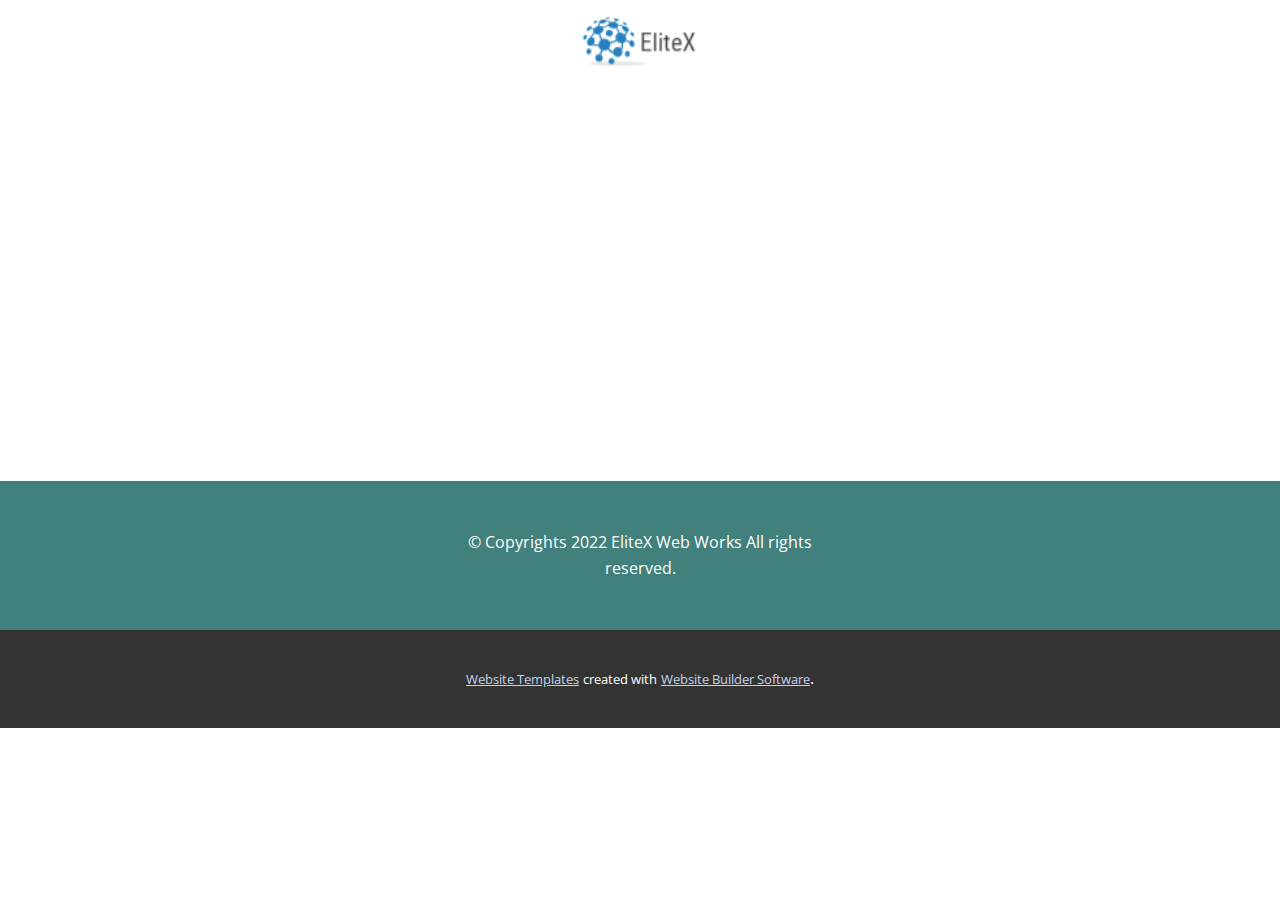
<file: Site2/About.html>
<!DOCTYPE html>
<html style="font-size: 16px;" lang="en"><head>
    <meta name="viewport" content="width=device-width, initial-scale=1.0">
    <meta charset="utf-8">
    <meta name="keywords" content="">
    <meta name="description" content="">
    <title>About</title>
    <link rel="stylesheet" href="nicepage.css" media="screen">
<link rel="stylesheet" href="About.css" media="screen">
    <script class="u-script" type="text/javascript" src="jquery.js" defer=""></script>
    <script class="u-script" type="text/javascript" src="nicepage.js" defer=""></script>
    <meta name="generator" content="Nicepage 5.1.5, nicepage.com">
    <link id="u-theme-google-font" rel="stylesheet" href="https://fonts.googleapis.com/css?family=Montserrat:100,100i,200,200i,300,300i,400,400i,500,500i,600,600i,700,700i,800,800i,900,900i|Open+Sans:300,300i,400,400i,500,500i,600,600i,700,700i,800,800i">
    
    
    <script type="application/ld+json">{
		"@context": "http://schema.org",
		"@type": "Organization",
		"name": "",
		"logo": "images/Capture1.png"
}</script>
    <meta name="theme-color" content="#1f324e">
    <meta property="og:title" content="About">
    <meta property="og:type" content="website">
  </head>
  <body class="u-body u-xl-mode" data-lang="en"><header class="u-clearfix u-header u-header" id="sec-ec5f"><div class="u-clearfix u-sheet u-valign-middle u-sheet-1">
        <a href="Home.html" class="u-image u-logo u-image-1" data-image-width="93" data-image-height="42" title="Home" data-animation-name="pulse" data-animation-duration="1000" data-animation-direction="">
          <img src="images/Capture1.png" class="u-logo-image u-logo-image-1">
        </a>
      </div></header>
    <section class="u-clearfix u-section-1" id="sec-ab9b">
      <div class="u-clearfix u-sheet u-sheet-1"></div>
    </section>
    
    
    <footer class="u-align-center u-clearfix u-footer u-palette-4-dark-2 u-footer" id="sec-c445"><div class="u-clearfix u-sheet u-sheet-1">
        <p class="u-small-text u-text u-text-variant u-text-1"> © Copyrights 2022 EliteX Web Works All rights reserved.</p>
      </div></footer>
    <section class="u-backlink u-clearfix u-grey-80">
      <a class="u-link" href="https://nicepage.com/website-templates" target="_blank">
        <span>Website Templates</span>
      </a>
      <p class="u-text">
        <span>created with</span>
      </p>
      <a class="u-link" href="" target="_blank">
        <span>Website Builder Software</span>
      </a>. 
    </section>
  
</body></html>
</file>
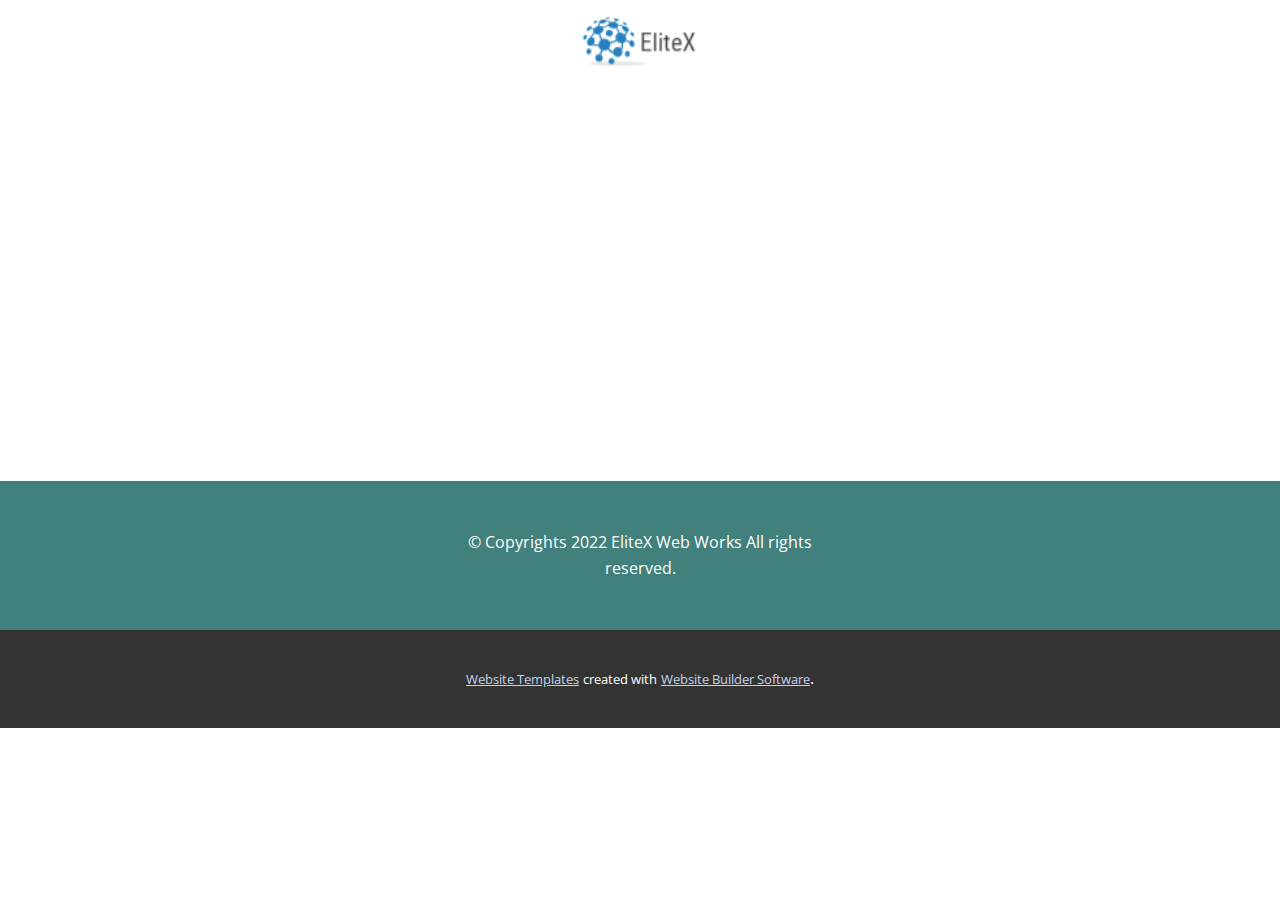
<file: Site2/Contact.html>
<!DOCTYPE html>
<html style="font-size: 16px;" lang="en"><head>
    <meta name="viewport" content="width=device-width, initial-scale=1.0">
    <meta charset="utf-8">
    <meta name="keywords" content="">
    <meta name="description" content="">
    <title>Contact</title>
    <link rel="stylesheet" href="nicepage.css" media="screen">
<link rel="stylesheet" href="Contact.css" media="screen">
    <script class="u-script" type="text/javascript" src="jquery.js" defer=""></script>
    <script class="u-script" type="text/javascript" src="nicepage.js" defer=""></script>
    <meta name="generator" content="Nicepage 5.1.5, nicepage.com">
    <link id="u-theme-google-font" rel="stylesheet" href="https://fonts.googleapis.com/css?family=Montserrat:100,100i,200,200i,300,300i,400,400i,500,500i,600,600i,700,700i,800,800i,900,900i|Open+Sans:300,300i,400,400i,500,500i,600,600i,700,700i,800,800i">
    
    
    <script type="application/ld+json">{
		"@context": "http://schema.org",
		"@type": "Organization",
		"name": "",
		"logo": "images/Capture1.png"
}</script>
    <meta name="theme-color" content="#1f324e">
    <meta property="og:title" content="Contact">
    <meta property="og:type" content="website">
  </head>
  <body class="u-body u-xl-mode" data-lang="en"><header class="u-clearfix u-header u-header" id="sec-ec5f"><div class="u-clearfix u-sheet u-valign-middle u-sheet-1">
        <a href="Home.html" class="u-image u-logo u-image-1" data-image-width="93" data-image-height="42" title="Home" data-animation-name="pulse" data-animation-duration="1000" data-animation-direction="">
          <img src="images/Capture1.png" class="u-logo-image u-logo-image-1">
        </a>
      </div></header>
    <section class="u-clearfix u-section-1" id="sec-e927">
      <div class="u-clearfix u-sheet u-sheet-1"></div>
    </section>
    
    
    <footer class="u-align-center u-clearfix u-footer u-palette-4-dark-2 u-footer" id="sec-c445"><div class="u-clearfix u-sheet u-sheet-1">
        <p class="u-small-text u-text u-text-variant u-text-1"> © Copyrights 2022 EliteX Web Works All rights reserved.</p>
      </div></footer>
    <section class="u-backlink u-clearfix u-grey-80">
      <a class="u-link" href="https://nicepage.com/website-templates" target="_blank">
        <span>Website Templates</span>
      </a>
      <p class="u-text">
        <span>created with</span>
      </p>
      <a class="u-link" href="" target="_blank">
        <span>Website Builder Software</span>
      </a>. 
    </section>
  
</body></html>
</file>
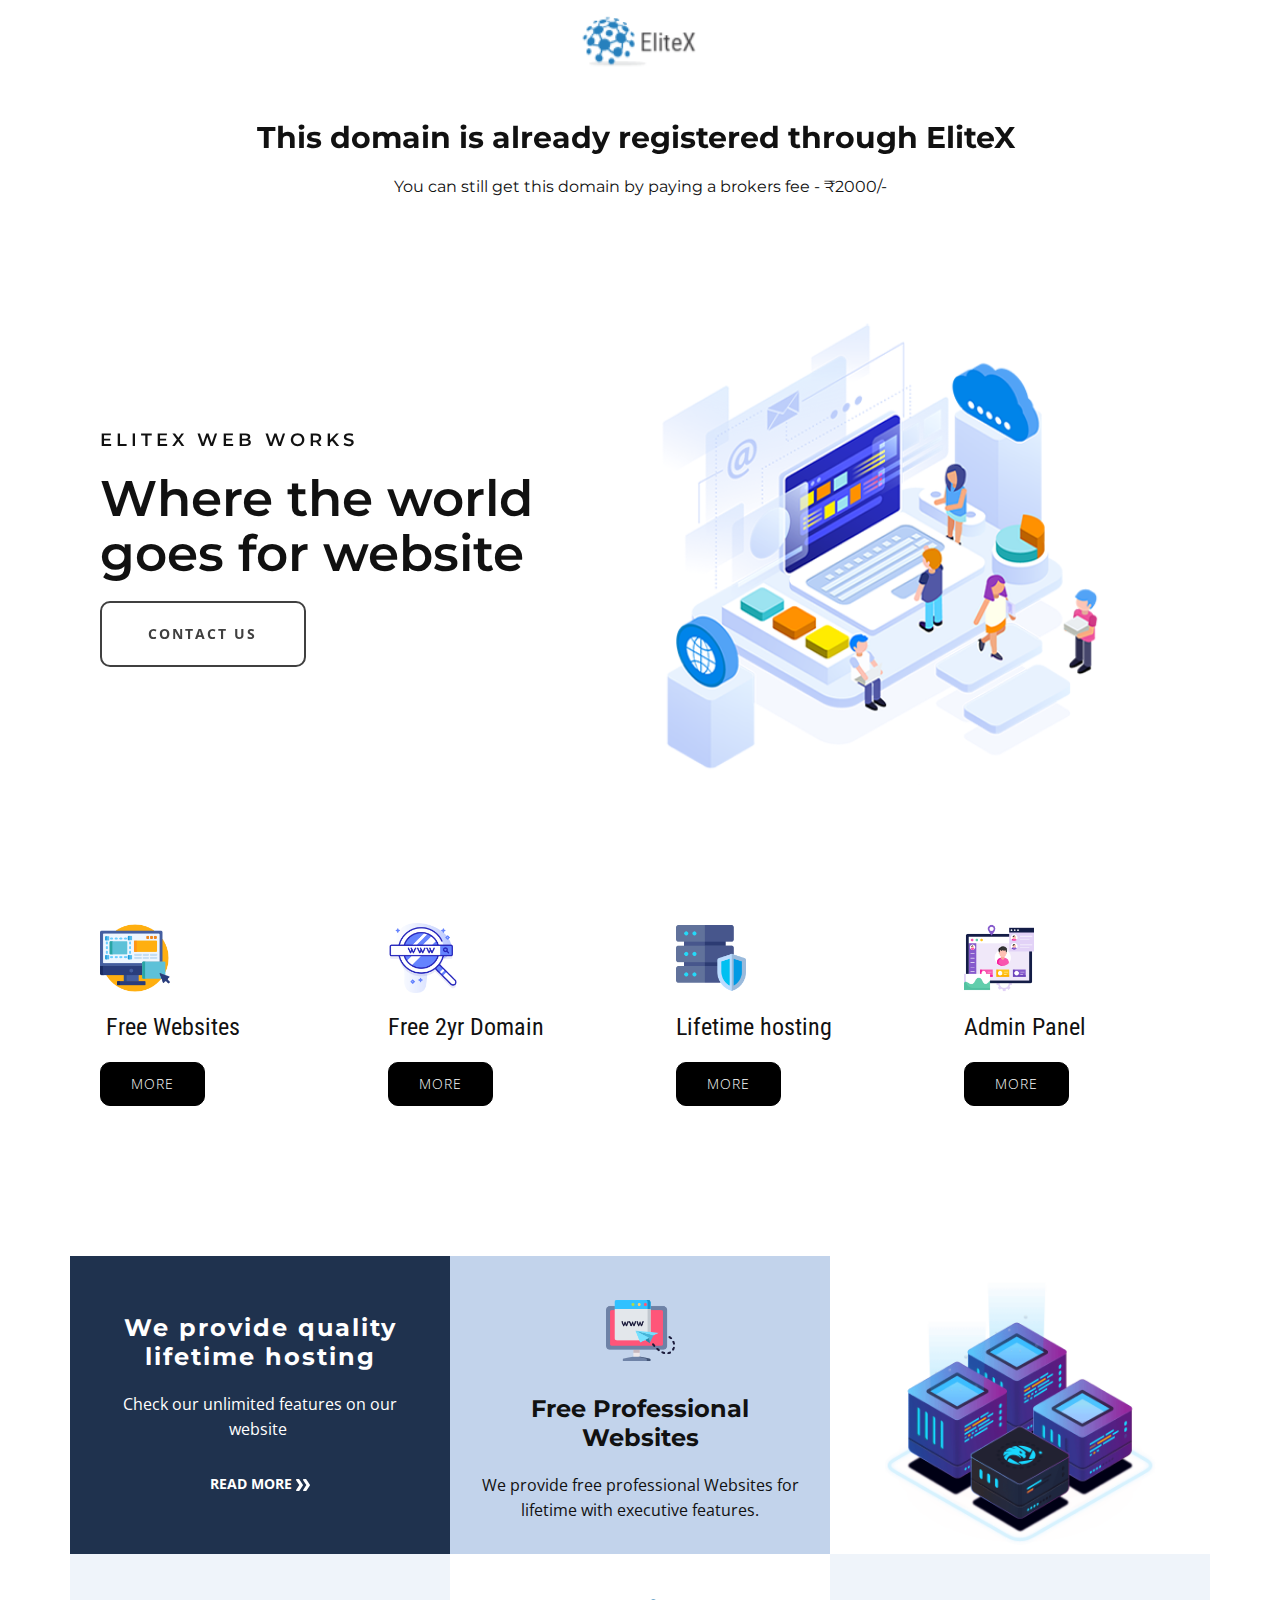
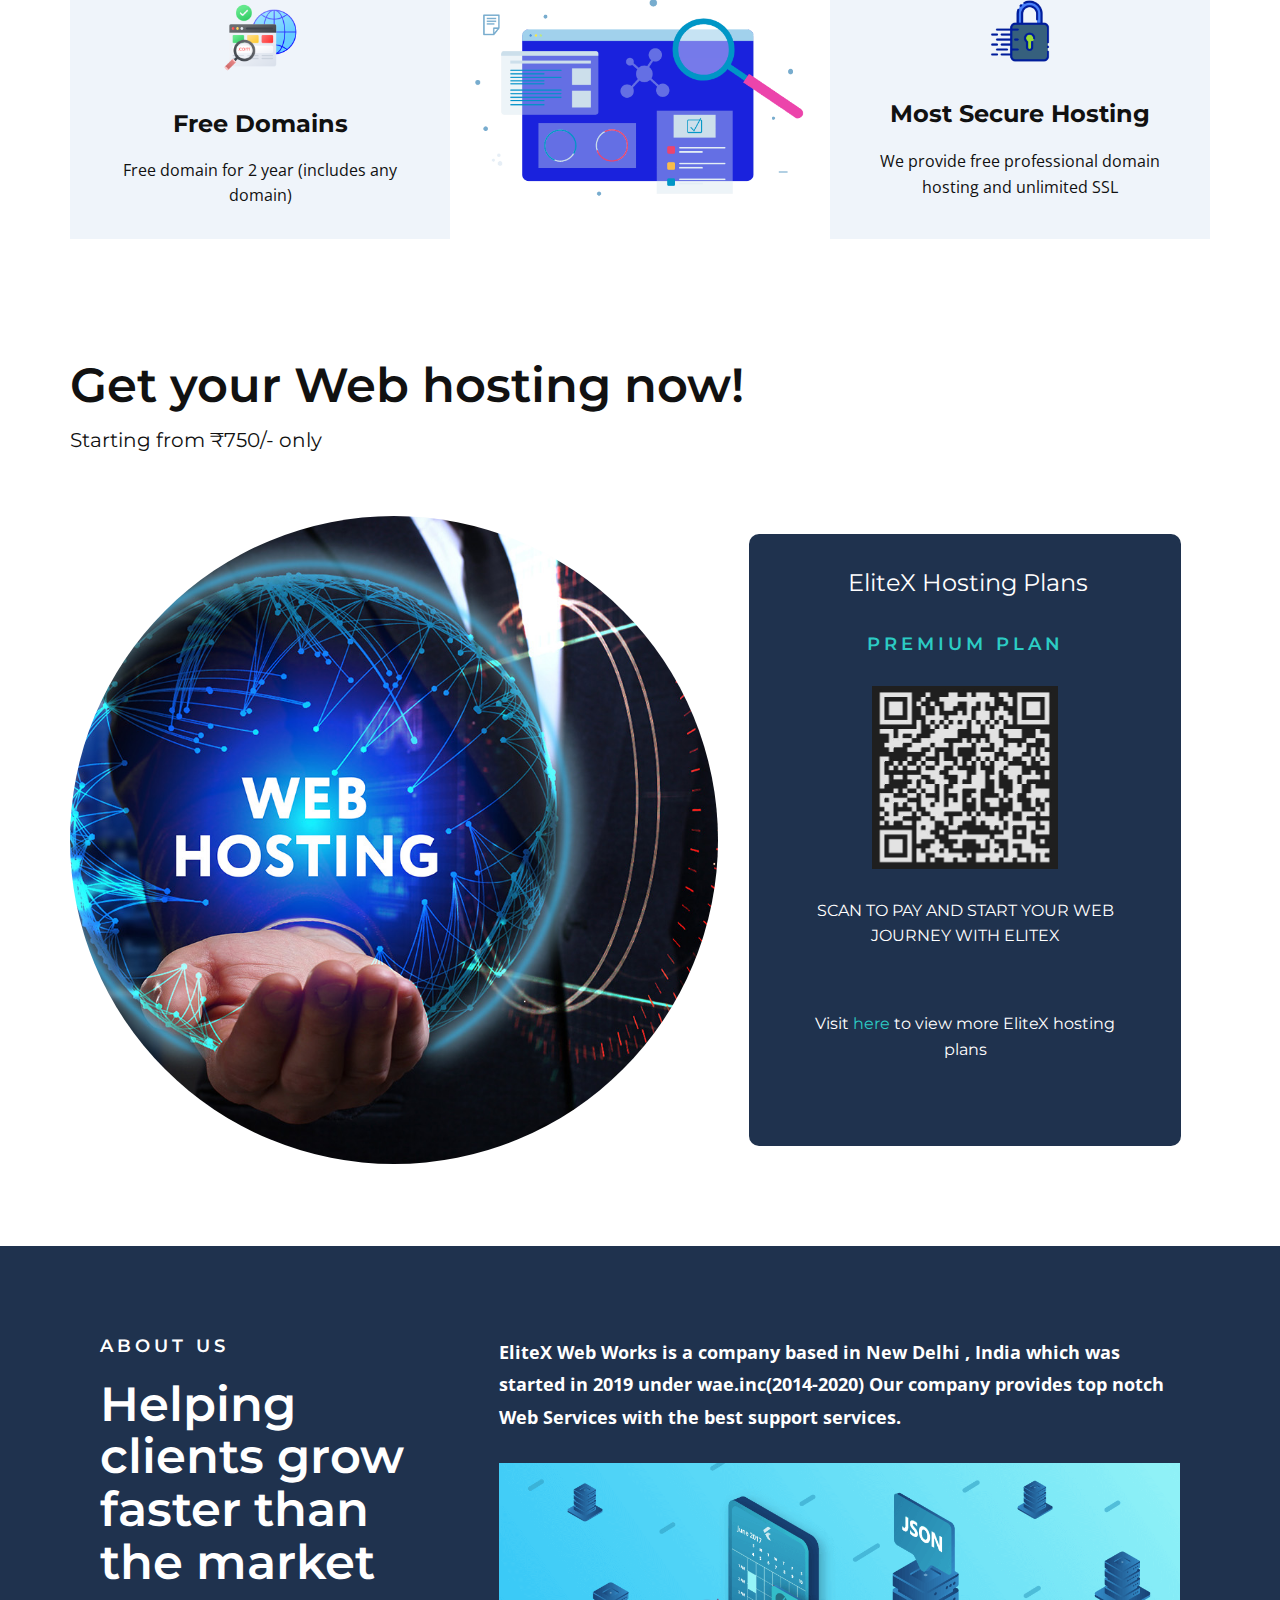
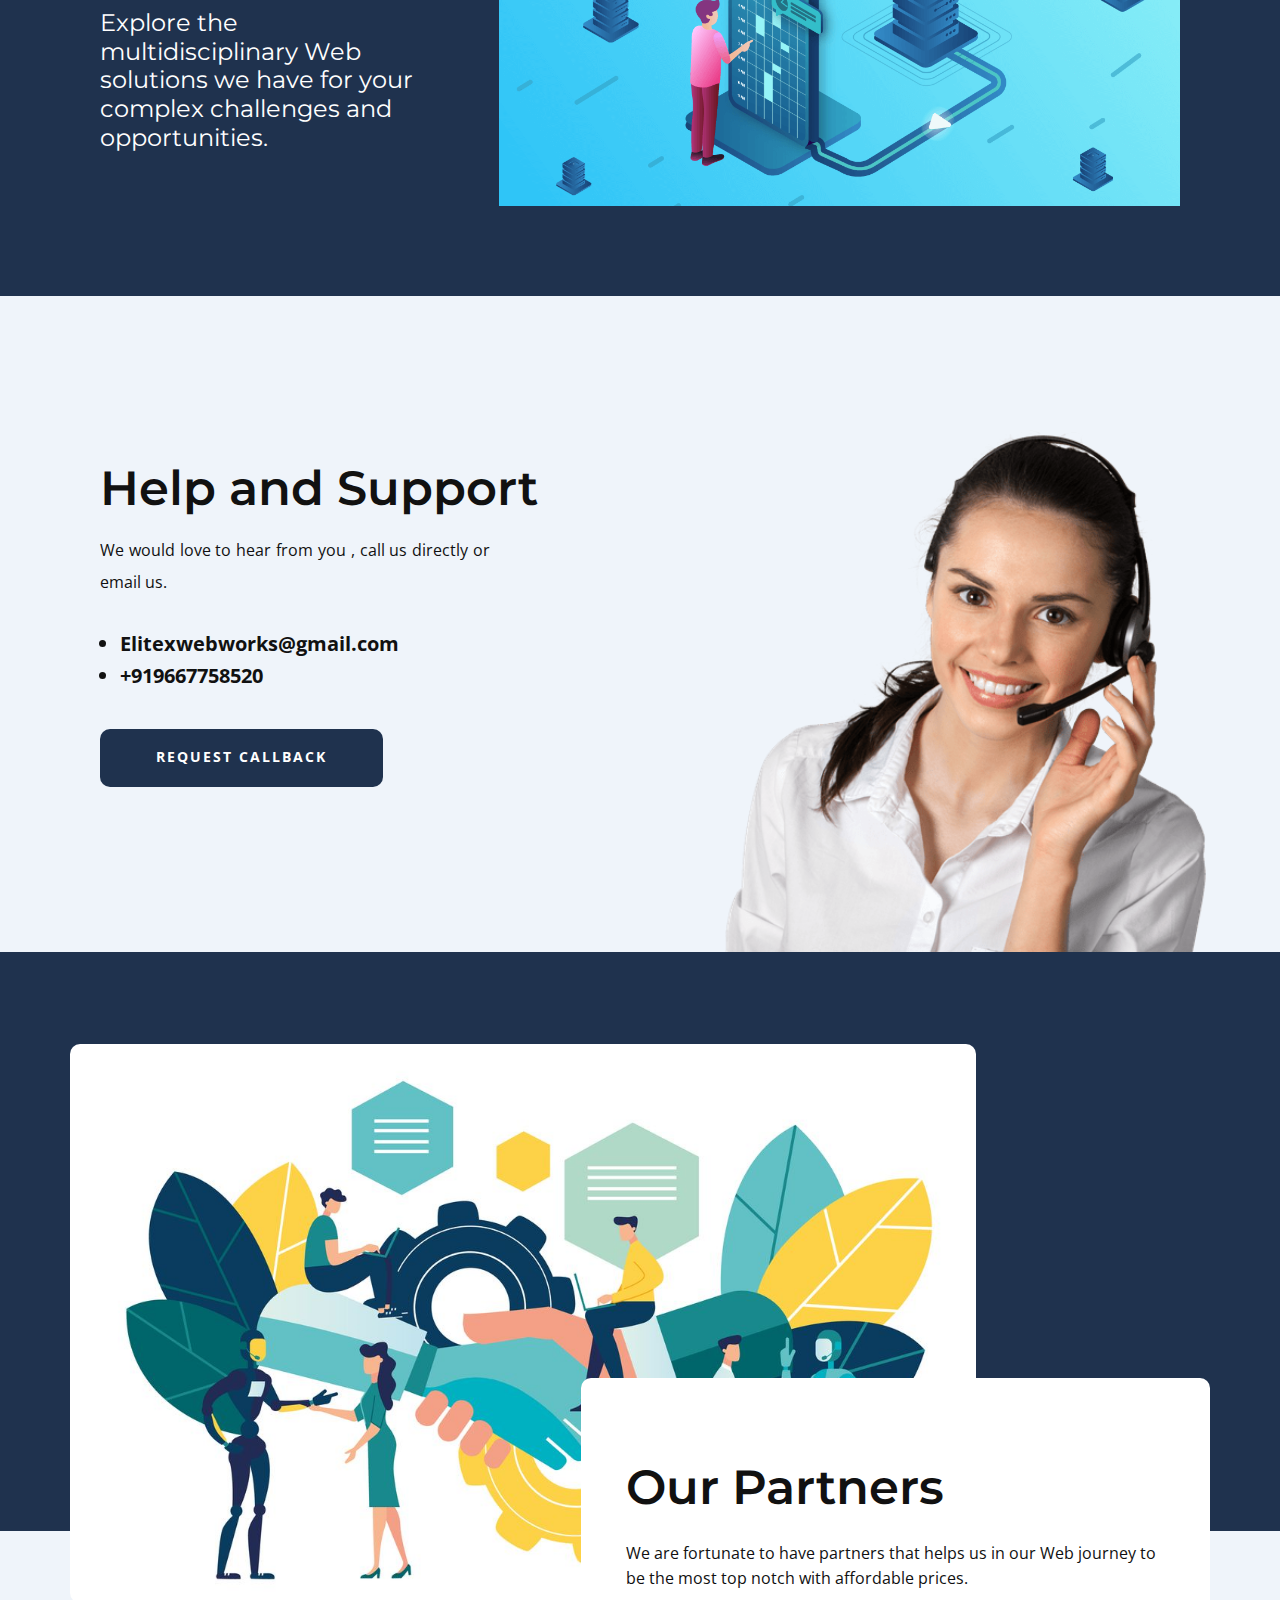
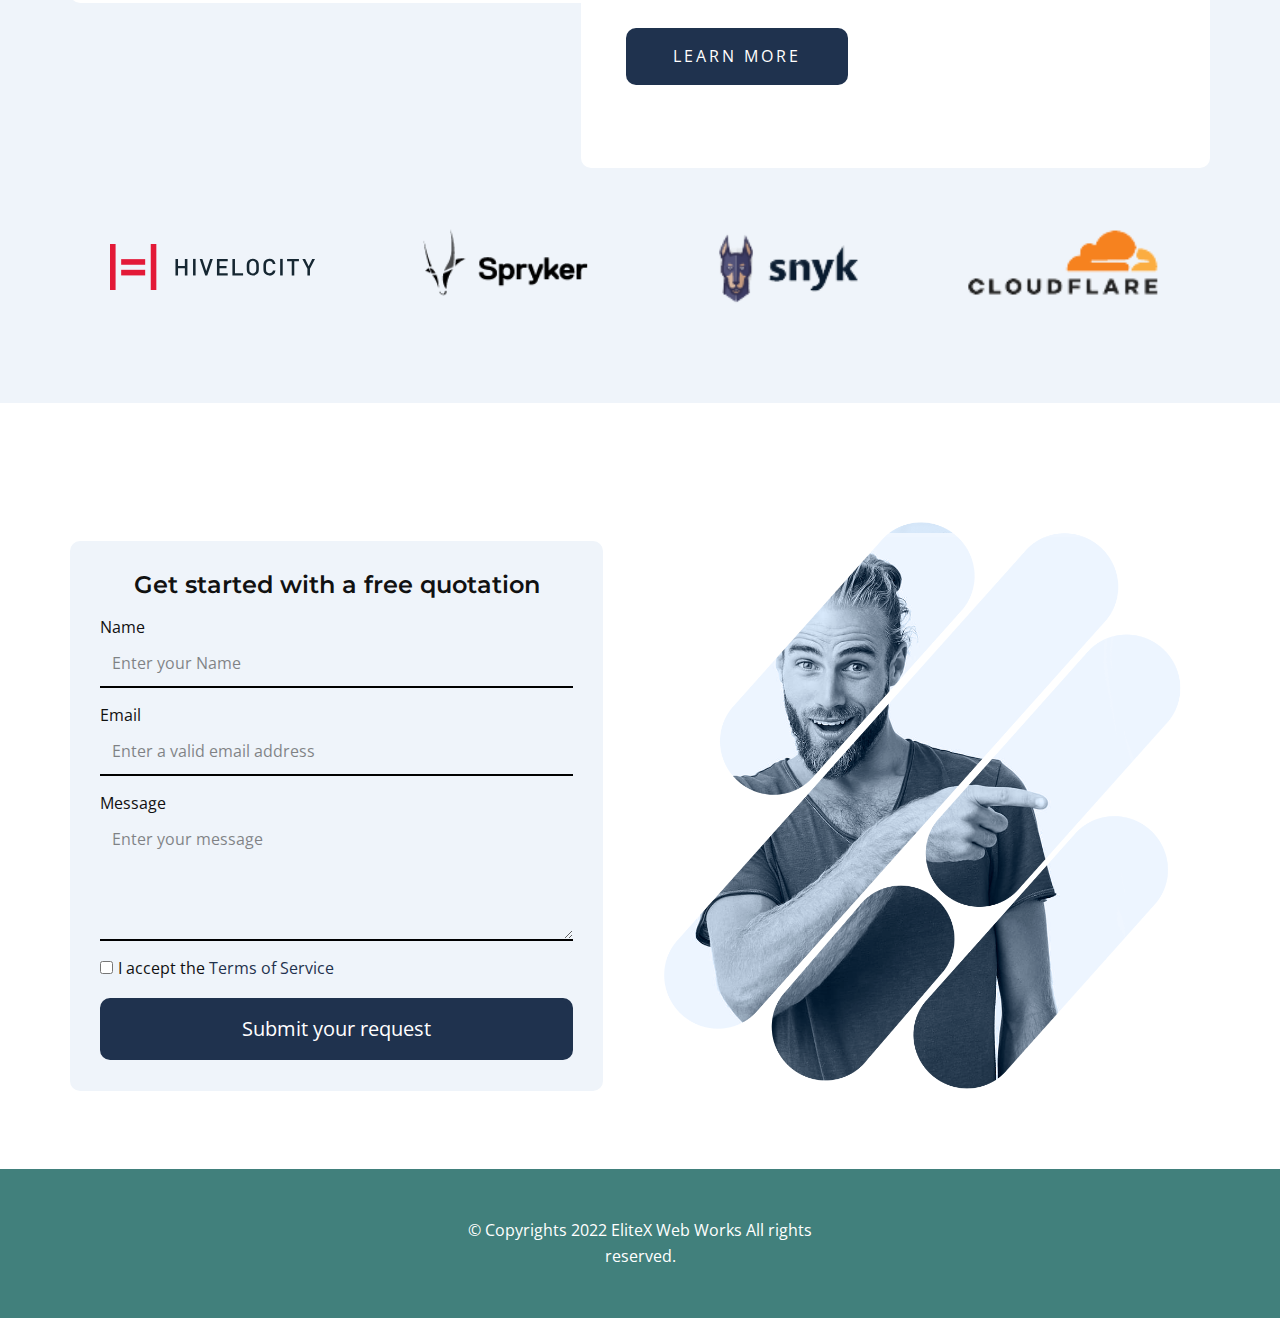
<file: Site2/Home.html>
<!DOCTYPE html>
<html style="font-size: 16px;" lang="en"><head>
    <meta name="viewport" content="width=device-width, initial-scale=1.0">
    <meta charset="utf-8">
    <meta name="keywords" content="​Let nature boost your team&amp;apos;s creativity, ​Growth, Marketing&amp;amp; Sales Insights, Our Amazing Team, ​Helping clients grow faster than the market, Help and Support, Our Partners">
    <meta name="description" content="">
    <title>EliteX Hosting</title>
    <link rel="stylesheet" href="nicepage.css" media="screen">
<link rel="stylesheet" href="Home.css" media="screen">
    <script class="u-script" type="text/javascript" src="jquery.js" defer=""></script>
    <script class="u-script" type="text/javascript" src="nicepage.js" defer=""></script>
    <meta name="generator" content="Nicepage 5.1.5, nicepage.com">
    <meta name="referrer" content="origin">
    <link id="u-theme-google-font" rel="stylesheet" href="https://fonts.googleapis.com/css?family=Montserrat:100,100i,200,200i,300,300i,400,400i,500,500i,600,600i,700,700i,800,800i,900,900i|Open+Sans:300,300i,400,400i,500,500i,600,600i,700,700i,800,800i">
    <link id="u-page-google-font" rel="stylesheet" href="https://fonts.googleapis.com/css?family=Montserrat:100,100i,200,200i,300,300i,400,400i,500,500i,600,600i,700,700i,800,800i,900,900i|Roboto+Condensed:300,300i,400,400i,700,700i">
    
    
    
    
    
    
    
    
    
    <script type="application/ld+json">{
		"@context": "http://schema.org",
		"@type": "Organization",
		"name": "",
		"logo": "images/Capture1.png"
}</script>
    <meta name="theme-color" content="#1f324e">
    <meta property="og:title" content="Home">
    <meta property="og:type" content="website">
  </head>
  <body class="u-body u-xl-mode" data-lang="en"><header class="u-clearfix u-header u-header" id="sec-ec5f"><div class="u-clearfix u-sheet u-valign-middle u-sheet-1">
        <a href="Home.html" class="u-image u-logo u-image-1" data-image-width="93" data-image-height="42" title="Home" data-animation-name="pulse" data-animation-duration="1000" data-animation-direction="">
          <img src="images/Capture1.png" class="u-logo-image u-logo-image-1">
        </a>
      </div></header>
    <section class="u-clearfix u-section-1" id="sec-e82b">
      <div class="u-clearfix u-sheet u-valign-middle-xs u-sheet-1">
        <div class="u-container-style u-expanded-width u-group u-shape-rectangle u-group-1">
          <div class="u-container-layout u-valign-top-xs u-container-layout-1">
            <h1 class="u-align-center u-text u-text-1" data-animation-name="customAnimationIn" data-animation-duration="1000">This domain is already registered through EliteX&nbsp;</h1>
            <p class="u-align-center u-custom-font u-font-montserrat u-text u-text-2">You can still get this domain by paying a brokers fee - ₹2000/-</p>
          </div>
        </div>
      </div>
    </section>
    <section class="u-align-center u-clearfix u-section-2" id="carousel_6642">
      <div class="u-clearfix u-sheet u-valign-middle-xs u-sheet-1">
        <div class="u-clearfix u-expanded-width u-layout-wrap u-layout-wrap-1">
          <div class="u-layout">
            <div class="u-layout-row">
              <div class="u-align-left u-container-align-center-xs u-container-style u-layout-cell u-size-27-xl u-size-29-lg u-size-60-md u-size-60-sm u-size-60-xs u-layout-cell-1" data-animation-name="customAnimationIn" data-animation-duration="1000">
                <div class="u-container-layout u-valign-middle u-container-layout-1">
                  <h6 class="u-align-center-xs u-text u-text-1">EliteX WEB WORKS</h6>
                  <h1 class="u-align-center-xs u-text u-text-2">Where the world goes for website</h1>
                  <a href="tel:9667758520" class="u-active-black u-align-center u-border-2 u-border-grey-75 u-btn u-btn-round u-button-style u-hover-black u-none u-radius-10 u-text-active-white u-text-hover-white u-btn-1">Contact Us</a>
                </div>
              </div>
              <div class="u-align-left u-container-style u-image u-image-contain u-layout-cell u-radius-10 u-size-31-lg u-size-33-xl u-size-60-md u-size-60-sm u-size-60-xs u-image-1" data-image-width="600" data-image-height="500" data-animation-name="customAnimationIn" data-animation-duration="1000">
                <div class="u-container-layout u-container-layout-2"></div>
              </div>
            </div>
          </div>
        </div>
        <div class="u-expanded-width u-list u-list-1">
          <div class="u-repeater u-repeater-1">
            <div class="u-align-left u-container-align-center-xs u-container-style u-list-item u-repeater-item u-white u-list-item-1">
              <div class="u-container-layout u-similar-container u-valign-bottom u-container-layout-3"><span class="u-align-center-xs u-file-icon u-icon u-icon-1"><img src="images/1055666.png" alt=""></span>
                <h4 class="u-align-center-xs u-custom-font u-font-roboto-condensed u-text u-text-3">&nbsp;Free Websites</h4>
                <a href="https://elitexwebworks.site" class="u-active-palette-1-base u-align-center-xs u-black u-border-1 u-border-active-grey-70 u-border-black u-border-hover-grey-70 u-btn u-btn-round u-button-style u-hover-palette-1-base u-radius-10 u-text-body-alt-color u-text-hover-white u-btn-2">more</a>
              </div>
            </div>
            <div class="u-align-left u-container-align-center-xs u-container-style u-list-item u-repeater-item u-video-cover u-white">
              <div class="u-container-layout u-similar-container u-valign-bottom u-container-layout-4"><span class="u-align-center-xs u-file-icon u-icon u-icon-2"><img src="images/4151615.png" alt=""></span>
                <h4 class="u-align-center-xs u-custom-font u-font-roboto-condensed u-text u-text-4"> Free 2yr Domain</h4>
                <a href="https://elitexwebworks.site" class="u-active-palette-1-base u-align-center-xs u-black u-border-1 u-border-active-grey-70 u-border-black u-border-hover-grey-70 u-btn u-btn-round u-button-style u-hover-palette-1-base u-radius-10 u-text-body-alt-color u-text-hover-white u-btn-3">more</a>
              </div>
            </div>
            <div class="u-align-left u-container-align-center-xs u-container-style u-list-item u-repeater-item u-video-cover u-white">
              <div class="u-container-layout u-similar-container u-valign-bottom u-container-layout-5"><span class="u-align-center-xs u-file-icon u-icon u-icon-3"><img src="images/1664286.png" alt=""></span>
                <h4 class="u-align-center-xs u-custom-font u-font-roboto-condensed u-text u-text-5">Lifetime hosting</h4>
                <a href="https://elitexwebworks.site" class="u-active-palette-1-base u-align-center-xs u-black u-border-1 u-border-active-grey-70 u-border-black u-border-hover-grey-70 u-btn u-btn-round u-button-style u-hover-palette-1-base u-radius-10 u-text-body-alt-color u-text-hover-white u-btn-4">more</a>
              </div>
            </div>
            <div class="u-align-left u-container-align-center-xs u-container-style u-list-item u-repeater-item u-video-cover u-white">
              <div class="u-container-layout u-similar-container u-valign-bottom u-container-layout-6"><span class="u-align-center-xs u-file-icon u-icon u-icon-4"><img src="images/8644456.png" alt=""></span>
                <h4 class="u-align-center-xs u-custom-font u-font-roboto-condensed u-text u-text-6">Admin Panel</h4>
                <a href="https://elitexwebworks.site" class="u-active-palette-1-base u-align-center-xs u-black u-border-1 u-border-active-grey-70 u-border-black u-border-hover-grey-70 u-btn u-btn-round u-button-style u-hover-palette-1-base u-radius-10 u-text-body-alt-color u-text-hover-white u-btn-5">more</a>
              </div>
            </div>
          </div>
        </div>
      </div>
    </section>
    <section class="u-clearfix u-white u-section-3" id="carousel_2046">
      <div class="u-clearfix u-sheet u-valign-middle u-sheet-1">
        <div class="u-clearfix u-expanded-width u-layout-wrap u-layout-wrap-1">
          <div class="u-layout">
            <div class="u-layout-col">
              <div class="u-size-30">
                <div class="u-layout-row">
                  <div class="u-align-center u-container-style u-layout-cell u-palette-1-base u-size-20 u-layout-cell-1">
                    <div class="u-container-layout u-valign-middle u-container-layout-1">
                      <h3 class="u-custom-font u-font-montserrat u-text u-text-default u-text-1">We provide quality lifetime hosting</h3>
                      <p class="u-text u-text-default u-text-2">Check our unlimited features on our website&nbsp;</p>
                      <a href="https://elitexwebworks.site/hosting/plans" class="u-btn u-button-style u-none u-text-body-alt-color u-text-hover-palette-1-light-2 u-btn-1">Read More&nbsp;<span class="u-icon u-text-white"><svg class="u-svg-content" viewBox="0 -32 426.66667 426" style="width: 1em; height: 1em;"><path d="m213.332031 181.667969c0 4.265625-1.277343 8.53125-3.625 11.730469l-106.667969 160c-3.839843 5.761718-10.238281 9.601562-17.707031 9.601562h-64c-11.730469 0-21.332031-9.601562-21.332031-21.332031 0-4.269531 1.28125-8.535157 3.625-11.734375l98.773438-148.265625-98.773438-148.269531c-2.34375-3.199219-3.625-7.464844-3.625-11.730469 0-11.734375 9.601562-21.335938 21.332031-21.335938h64c7.46875 0 13.867188 3.839844 17.707031 9.601563l106.667969 160c2.347657 3.199218 3.625 7.464844 3.625 11.734375zm0 0"></path><path d="m426.667969 181.667969c0 4.265625-1.28125 8.53125-3.628907 11.730469l-106.664062 160c-3.839844 5.761718-10.242188 9.601562-17.707031 9.601562h-64c-11.734375 0-21.335938-9.601562-21.335938-21.332031 0-4.269531 1.28125-8.535157 3.628907-11.734375l98.773437-148.265625-98.773437-148.269531c-2.347657-3.199219-3.628907-7.464844-3.628907-11.730469 0-11.734375 9.601563-21.335938 21.335938-21.335938h64c7.464843 0 13.867187 3.839844 17.707031 9.601563l106.664062 160c2.347657 3.199218 3.628907 7.464844 3.628907 11.734375zm0 0"></path></svg><img></span>
                      </a>
                    </div>
                  </div>
                  <div class="u-align-center u-container-style u-layout-cell u-palette-1-light-2 u-size-20 u-layout-cell-2">
                    <div class="u-container-layout u-valign-middle-sm u-valign-middle-xs u-container-layout-2"><span class="u-file-icon u-icon u-text-palette-1-base u-icon-2"><img src="images/1084320.png" alt=""></span>
                      <h4 class="u-custom-font u-font-montserrat u-text u-text-default u-text-3">Free Professional Websites</h4>
                      <p class="u-text u-text-default u-text-4">We provide free professional Websites for lifetime with executive features.</p>
                    </div>
                  </div>
                  <div class="u-align-left u-container-style u-image u-image-contain u-layout-cell u-size-20 u-image-1" data-image-width="837" data-image-height="728">
                    <div class="u-container-layout u-valign-top u-container-layout-3"></div>
                  </div>
                </div>
              </div>
              <div class="u-size-30">
                <div class="u-layout-row">
                  <div class="u-align-center u-container-style u-layout-cell u-palette-1-light-3 u-size-20 u-layout-cell-4">
                    <div class="u-container-layout u-valign-middle-sm u-valign-middle-xs u-container-layout-4"><span class="u-file-icon u-icon u-text-palette-1-base u-icon-3"><img src="images/6328292.png" alt=""></span>
                      <h4 class="u-custom-font u-font-montserrat u-text u-text-default u-text-5">Free Domains</h4>
                      <p class="u-text u-text-default u-text-6">Free domain for 2 year (includes any domain)</p>
                    </div>
                  </div>
                  <div class="u-align-left u-container-style u-image u-layout-cell u-size-20 u-image-2" data-image-width="640" data-image-height="640">
                    <div class="u-container-layout u-container-layout-5"></div>
                  </div>
                  <div class="u-align-center u-container-style u-layout-cell u-palette-1-light-3 u-size-20 u-layout-cell-6">
                    <div class="u-container-layout u-valign-middle u-container-layout-6"><span class="u-file-icon u-icon u-text-palette-1-base u-icon-4"><img src="images/2433519.png" alt=""></span>
                      <h4 class="u-custom-font u-font-montserrat u-text u-text-default u-text-7"> Most Secure Hosting</h4>
                      <p class="u-text u-text-default u-text-8">We provide free professional domain hosting and unlimited SSL</p>
                    </div>
                  </div>
                </div>
              </div>
            </div>
          </div>
        </div>
      </div>
    </section>
    <section class="u-align-left u-clearfix u-white u-section-4" id="sec-94a3">
      <div class="u-clearfix u-sheet u-sheet-1">
        <h2 class="u-text u-text-1">Get your Web hosting now!</h2>
        <p class="u-custom-font u-font-montserrat u-text u-text-2">Starting from ₹750/- only</p>
        <div class="u-image u-image-circle u-preserve-proportions u-image-1" alt="" data-image-width="1366" data-image-height="911"></div>
        <div class="u-container-style u-group u-palette-1-base u-radius-10 u-shape-round u-group-1">
          <div class="u-container-layout u-container-layout-1">
            <p class="u-custom-font u-font-montserrat u-text u-text-default u-text-3">&nbsp;EliteX Hosting Plans</p>
            <h6 class="u-text u-text-default u-text-palette-4-base u-text-4">PREMIUM PLAN</h6>
            <img class="u-image u-image-default u-image-2" src="images/WhatsAppImage2022-12-13at4.21.09PM.jpeg" alt="" data-image-width="406" data-image-height="399">
            <p class="u-align-center u-custom-font u-font-montserrat u-text u-text-5">SCAN TO PAY AND START YOUR WEB JOURNEY WITH ELITEX</p>
            <p class="u-align-center u-custom-font u-font-montserrat u-text u-text-6">Visit <a href="elitexwebworks.site/hosting" class="u-active-none u-border-none u-btn u-button-link u-button-style u-hover-none u-none u-text-palette-4-base u-btn-1">here</a> to view more EliteX hosting plans
            </p>
          </div>
        </div>
      </div>
    </section>
    <section class="u-clearfix u-palette-1-base u-section-5" id="carousel_34e2">
      <div class="u-clearfix u-sheet u-valign-middle-lg u-valign-middle-md u-valign-middle-sm u-valign-middle-xl u-sheet-1">
        <div class="u-clearfix u-expanded-width u-gutter-0 u-layout-wrap u-layout-wrap-1">
          <div class="u-layout">
            <div class="u-layout-row">
              <div class="u-container-style u-layout-cell u-shape-rectangle u-size-21-lg u-size-21-xl u-size-60-md u-size-60-sm u-size-60-xs u-layout-cell-1">
                <div class="u-container-layout u-valign-top u-container-layout-1">
                  <h6 class="u-text u-text-default u-text-1">about us</h6>
                  <h2 class="u-text u-text-2"> Helping clients grow faster than the market<br>
                  </h2>
                  <h4 class="u-custom-font u-font-montserrat u-text u-text-3"> Explore the multidisciplinary Web solutions we have for your complex challenges and opportunities.</h4>
                </div>
              </div>
              <div class="u-container-style u-layout-cell u-size-39-lg u-size-39-xl u-size-60-md u-size-60-sm u-size-60-xs u-layout-cell-2">
                <div class="u-container-layout u-valign-bottom u-container-layout-2">
                  <p class="u-text u-text-default u-text-4">EliteX Web Works is a company based in New Delhi , India which was started in 2019 under wae.inc(2014-2020) Our company provides top notch Web Services with the best support services.&nbsp;</p>
                  <img class="u-expanded-width u-hidden-sm u-hidden-xs u-image u-image-default u-image-1" src="images/How-to-Load-Appointments-On-Demand-Using-Web-Services-in-Flutter-Event-Calendar.png" alt="" data-image-width="1192" data-image-height="668">
                </div>
              </div>
            </div>
          </div>
        </div>
      </div>
    </section>
    <section class="u-clearfix u-palette-1-light-3 u-section-6" id="carousel_8163">
      <div class="u-clearfix u-sheet u-valign-middle u-sheet-1">
        <div class="u-clearfix u-expanded-width u-layout-wrap u-layout-wrap-1">
          <div class="u-layout">
            <div class="u-layout-row">
              <div class="u-container-style u-layout-cell u-size-30 u-layout-cell-1">
                <div class="u-container-layout u-valign-middle u-container-layout-1">
                  <h2 class="u-text u-text-1">Help and Support</h2>
                  <p class="u-align-justify u-text u-text-2"> We would love to hear from you , call us directly or email us.</p>
                  <ul class="u-text u-text-3">
                    <li>Elitexwebworks@gmail.com</li>
                    <li>+919667758520<br>
                    </li>
                  </ul>
                  <a href="Home.html" class="u-active-black u-border-none u-btn u-btn-round u-button-style u-hover-black u-palette-1-base u-radius-10 u-text-active-white u-text-hover-white u-btn-1">Request callback</a>
                </div>
              </div>
              <div class="u-align-left u-container-style u-layout-cell u-size-30 u-layout-cell-2">
                <div class="u-container-layout u-valign-bottom-lg u-valign-bottom-md u-valign-bottom-sm u-valign-bottom-xl u-container-layout-2">
                  <img class="u-expanded-width-xs u-image u-image-default u-image-1" src="images/billionphotos-1009481-min.png" alt="" data-image-width="449" data-image-height="500">
                </div>
              </div>
            </div>
          </div>
        </div>
      </div>
    </section>
    <section class="u-clearfix u-palette-1-light-3 u-section-7" id="carousel_21cf">
      <div class="u-expanded-width u-palette-1-base u-shape u-shape-rectangle u-shape-1"></div>
      <img class="u-image u-image-round u-radius-10 u-image-1" src="images/How-to-Use-Data-to-Prove-the-ROI-of-Long-Term-Partnerships.jpg" alt="" data-image-width="1200" data-image-height="892">
      <div class="u-align-left u-container-style u-group u-radius-10 u-shape-round u-white u-group-1">
        <div class="u-container-layout u-valign-middle u-container-layout-1">
          <h2 class="u-text u-text-1">Our Partners</h2>
          <p class="u-text u-text-2">We are fortunate to have partners that helps us in our Web journey to be the most top notch with affordable prices.</p>
          <a href="Home.html" class="u-active-black u-border-none u-btn u-btn-round u-button-style u-hover-black u-palette-1-base u-radius-10 u-btn-1">learn more</a>
        </div>
      </div>
      <div class="u-list u-list-1">
        <div class="u-repeater u-repeater-1">
          <div class="u-container-align-center-md u-container-align-center-sm u-container-style u-list-item u-repeater-item u-shape-rectangle">
            <div class="u-container-layout u-similar-container u-valign-middle u-container-layout-2">
              <img alt="" class="u-expanded-width-lg u-expanded-width-xl u-image u-image-contain u-image-default u-image-2" data-image-width="367" data-image-height="82" src="images/logo.svg">
            </div>
          </div>
          <div class="u-container-align-center-md u-container-align-center-sm u-container-style u-list-item u-repeater-item u-shape-rectangle">
            <div class="u-container-layout u-similar-container u-valign-middle u-container-layout-3">
              <img alt="" class="u-expanded-width-lg u-expanded-width-xl u-image u-image-contain u-image-default u-image-3" data-image-width="175" data-image-height="68" src="images/Capture-removebg-preview.png">
            </div>
          </div>
          <div class="u-container-align-center-md u-container-align-center-sm u-container-style u-list-item u-repeater-item u-shape-rectangle">
            <div class="u-container-layout u-similar-container u-valign-middle u-container-layout-4">
              <img alt="" class="u-expanded-width-lg u-expanded-width-xl u-image u-image-contain u-image-default u-image-4" data-image-width="119" data-image-height="62" src="images/Capture-removebg-preview1.png">
            </div>
          </div>
          <div class="u-container-align-center-md u-container-align-center-sm u-container-style u-list-item u-repeater-item u-shape-rectangle">
            <div class="u-container-layout u-similar-container u-valign-middle u-container-layout-5">
              <img alt="" class="u-expanded-width-lg u-expanded-width-xl u-image u-image-contain u-image-default u-image-5" data-image-width="128" data-image-height="47" src="images/Capture-removebg-preview2.png">
            </div>
          </div>
        </div>
      </div>
    </section>
    <section class="u-align-center u-clearfix u-container-align-center-md u-container-align-center-sm u-container-align-center-xs u-white u-section-8" id="carousel_eb34">
      <div class="u-clearfix u-sheet u-valign-middle-lg u-valign-middle-md u-valign-middle-sm u-valign-middle-xl u-sheet-1">
        <div class="u-expanded-width-md u-expanded-width-sm u-expanded-width-xs u-form u-palette-1-light-3 u-radius-10 u-form-1">
          <form action="https://forms.nicepagesrv.com/Form/Process" class="u-clearfix u-form-spacing-15 u-form-vertical u-inner-form" source="email" name="form" style="padding: 30px;">
            <h4 class="u-align-center u-form-group u-form-text u-text u-text-1"> Get started with a free quotation </h4>
            <div class="u-form-group u-form-name">
              <label for="name-4c18" class="u-label">Name</label>
              <input type="text" placeholder="Enter your Name" id="name-4c18" name="name" class="u-border-2 u-border-black u-border-no-left u-border-no-right u-border-no-top u-input u-input-rectangle" required="">
            </div>
            <div class="u-form-email u-form-group">
              <label for="email-4c18" class="u-label">Email</label>
              <input type="email" placeholder="Enter a valid email address" id="email-4c18" name="email" class="u-border-2 u-border-black u-border-no-left u-border-no-right u-border-no-top u-input u-input-rectangle" required="">
            </div>
            <div class="u-form-group u-form-message">
              <label for="message-4c18" class="u-label">Message</label>
              <textarea placeholder="Enter your message" rows="4" cols="50" id="message-4c18" name="message" class="u-border-2 u-border-black u-border-no-left u-border-no-right u-border-no-top u-input u-input-rectangle" required=""></textarea>
            </div>
            <div class="u-form-agree u-form-group u-form-group-5">
              <input type="checkbox" id="agree-a472" name="agree" class="u-agree-checkbox" required="">
              <label for="agree-a472" class="u-agree-label u-label">I accept the <a href="#">Terms of Service</a>
              </label>
            </div>
            <div class="u-align-right u-form-group u-form-submit">
              <a href="#" class="u-active-palette-1-dark-1 u-border-5 u-border-active-palette-1-dark-1 u-border-hover-palette-1-dark-1 u-border-palette-1-base u-btn u-btn-round u-btn-submit u-button-style u-hover-palette-1-dark-1 u-palette-1-base u-radius-10 u-btn-1">Submit your request</a>
              <input type="submit" value="submit" class="u-form-control-hidden">
            </div>
            <div class="u-form-send-message u-form-send-success"> Thank you! Your message has been sent. </div>
            <div class="u-form-send-error u-form-send-message"> Unable to send your message. Please fix errors then try again. </div>
            <input type="hidden" value="" name="recaptchaResponse">
            <input type="hidden" name="formServices" value="d51b788382c699d53f3ec0c66b763d4d">
          </form>
        </div>
        <img class="u-expanded-width-md u-expanded-width-sm u-expanded-width-xs u-image u-image-contain u-image-default u-image-1" alt="" data-image-width="1000" data-image-height="1077" src="images/ddd.png">
      </div>
    </section>
    
    
    <footer class="u-align-center u-clearfix u-footer u-palette-4-dark-2 u-footer" id="sec-c445"><div class="u-clearfix u-sheet u-sheet-1">
        <p class="u-small-text u-text u-text-variant u-text-1"> © Copyrights 2022 EliteX Web Works All rights reserved.</p>
      </div></footer>
   
  
</body></html>
</file>
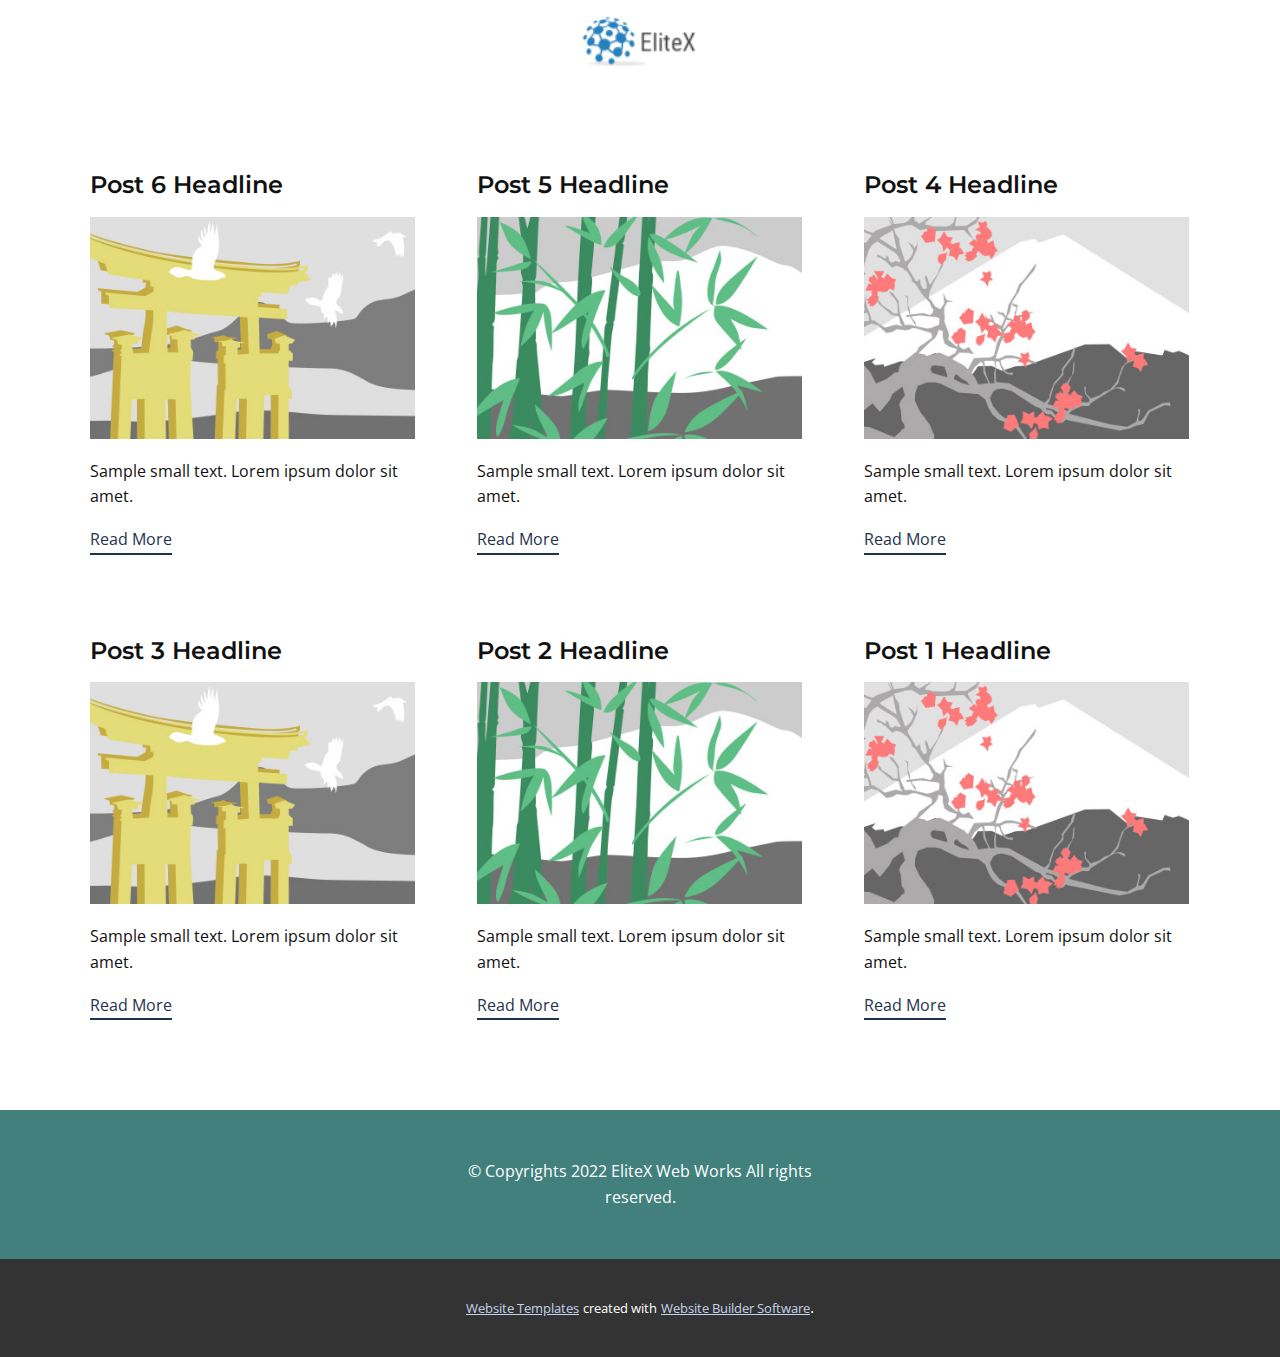
<file: Site2/blog/blog.html>
<!DOCTYPE html>
<html style="font-size: 16px;" lang="en"><head>
    <meta name="viewport" content="width=device-width, initial-scale=1.0">
    <meta charset="utf-8">
    <meta name="keywords" content="">
    <meta name="description" content="">
    <title>Blog Template</title>
    <link rel="stylesheet" href="../nicepage.css" media="screen">
<link rel="stylesheet" href="../Blog-Template.css" media="screen">
    <script class="u-script" type="text/javascript" src="../jquery.js" defer=""></script>
    <script class="u-script" type="text/javascript" src="../nicepage.js" defer=""></script>
    <meta name="generator" content="Nicepage 5.1.5, nicepage.com">
    <link id="u-theme-google-font" rel="stylesheet" href="https://fonts.googleapis.com/css?family=Montserrat:100,100i,200,200i,300,300i,400,400i,500,500i,600,600i,700,700i,800,800i,900,900i|Open+Sans:300,300i,400,400i,500,500i,600,600i,700,700i,800,800i">
    
    
    <script type="application/ld+json">{
		"@context": "http://schema.org",
		"@type": "Organization",
		"name": "",
		"logo": "images/Capture1.png"
}</script>
    <meta name="theme-color" content="#1f324e">
  </head>
  <body class="u-body u-xl-mode" data-lang="en"><header class="u-clearfix u-header u-header" id="sec-ec5f"><div class="u-clearfix u-sheet u-valign-middle u-sheet-1">
        <a href="../Home.html" class="u-image u-logo u-image-1" data-image-width="93" data-image-height="42" title="Home" data-animation-name="pulse" data-animation-duration="1000" data-animation-direction="">
          <img src="../images/Capture1.png" class="u-logo-image u-logo-image-1">
        </a>
      </div></header>
    <section class="u-clearfix u-section-1" id="sec-aaff">
      <div class="u-clearfix u-sheet u-valign-middle u-sheet-1"><!--blog--><!--blog_options_json--><!--{"type":"Recent","source":"","tags":"","count":""}--><!--/blog_options_json-->
        <div class="u-blog u-expanded-width u-repeater u-repeater-1"><!--blog_post-->
          <div class="u-blog-post u-container-style u-repeater-item u-white u-repeater-item-1">
            <div class="u-container-layout u-similar-container u-valign-top u-container-layout-1"><!--blog_post_header-->
              <h4 class="u-blog-control u-text u-text-1">
                <a class="u-post-header-link" href="../blog/post-5.html">Post 6 Headline</a>
              </h4><!--/blog_post_header--><!--blog_post_image-->
              <a class="u-post-header-link" href="../blog/post-5.html"><img alt="" class="u-blog-control u-expanded-width u-image u-image-default u-image-1" src="../images/8ad73f3c.jpeg"></a><!--/blog_post_image--><!--blog_post_content-->
              <div class="u-blog-control u-post-content u-text u-text-2 fr-view">Sample small text. Lorem ipsum dolor sit amet.</div><!--/blog_post_content--><!--blog_post_readmore-->
              <a href="../blog/post-5.html" class="u-blog-control u-border-2 u-border-palette-1-base u-btn u-btn-rectangle u-button-style u-none u-btn-1"><!--blog_post_readmore_content--><!--options_json--><!--{"content":"","defaultValue":"Read More"}--><!--/options_json-->Read More<!--/blog_post_readmore_content--></a><!--/blog_post_readmore-->
            </div>
          </div><div class="u-blog-post u-container-style u-repeater-item u-video-cover u-white">
            <div class="u-container-layout u-similar-container u-valign-top u-container-layout-2"><!--blog_post_header-->
              <h4 class="u-blog-control u-text u-text-3">
                <a class="u-post-header-link" href="../blog/post-4.html">Post 5 Headline</a>
              </h4><!--/blog_post_header--><!--blog_post_image-->
              <a class="u-post-header-link" href="../blog/post-4.html"><img alt="" class="u-blog-control u-expanded-width u-image u-image-default u-image-2" src="../images/68f64b9d.jpeg"></a><!--/blog_post_image--><!--blog_post_content-->
              <div class="u-blog-control u-post-content u-text u-text-4 fr-view">Sample small text. Lorem ipsum dolor sit amet.</div><!--/blog_post_content--><!--blog_post_readmore-->
              <a href="../blog/post-4.html" class="u-blog-control u-border-2 u-border-palette-1-base u-btn u-btn-rectangle u-button-style u-none u-btn-2"><!--blog_post_readmore_content--><!--options_json--><!--{"content":"","defaultValue":"Read More"}--><!--/options_json-->Read More<!--/blog_post_readmore_content--></a><!--/blog_post_readmore-->
            </div>
          </div><div class="u-blog-post u-container-style u-repeater-item u-video-cover u-white">
            <div class="u-container-layout u-similar-container u-valign-top u-container-layout-3"><!--blog_post_header-->
              <h4 class="u-blog-control u-text u-text-5">
                <a class="u-post-header-link" href="../blog/post-3.html">Post 4 Headline</a>
              </h4><!--/blog_post_header--><!--blog_post_image-->
              <a class="u-post-header-link" href="../blog/post-3.html"><img alt="" class="u-blog-control u-expanded-width u-image u-image-default u-image-3" src="../images/0fd3416c.jpeg"></a><!--/blog_post_image--><!--blog_post_content-->
              <div class="u-blog-control u-post-content u-text u-text-6 fr-view">Sample small text. Lorem ipsum dolor sit amet.</div><!--/blog_post_content--><!--blog_post_readmore-->
              <a href="../blog/post-3.html" class="u-blog-control u-border-2 u-border-palette-1-base u-btn u-btn-rectangle u-button-style u-none u-btn-3"><!--blog_post_readmore_content--><!--options_json--><!--{"content":"","defaultValue":"Read More"}--><!--/options_json-->Read More<!--/blog_post_readmore_content--></a><!--/blog_post_readmore-->
            </div>
          </div><div class="u-blog-post u-container-style u-repeater-item u-white u-repeater-item-1">
            <div class="u-container-layout u-similar-container u-valign-top u-container-layout-1"><!--blog_post_header-->
              <h4 class="u-blog-control u-text u-text-1">
                <a class="u-post-header-link" href="../blog/post-2.html">Post 3 Headline</a>
              </h4><!--/blog_post_header--><!--blog_post_image-->
              <a class="u-post-header-link" href="../blog/post-2.html"><img alt="" class="u-blog-control u-expanded-width u-image u-image-default u-image-1" src="../images/8ad73f3c.jpeg"></a><!--/blog_post_image--><!--blog_post_content-->
              <div class="u-blog-control u-post-content u-text u-text-2 fr-view">Sample small text. Lorem ipsum dolor sit amet.</div><!--/blog_post_content--><!--blog_post_readmore-->
              <a href="../blog/post-2.html" class="u-blog-control u-border-2 u-border-palette-1-base u-btn u-btn-rectangle u-button-style u-none u-btn-1"><!--blog_post_readmore_content--><!--options_json--><!--{"content":"","defaultValue":"Read More"}--><!--/options_json-->Read More<!--/blog_post_readmore_content--></a><!--/blog_post_readmore-->
            </div>
          </div><div class="u-blog-post u-container-style u-repeater-item u-video-cover u-white">
            <div class="u-container-layout u-similar-container u-valign-top u-container-layout-2"><!--blog_post_header-->
              <h4 class="u-blog-control u-text u-text-3">
                <a class="u-post-header-link" href="../blog/post-1.html">Post 2 Headline</a>
              </h4><!--/blog_post_header--><!--blog_post_image-->
              <a class="u-post-header-link" href="../blog/post-1.html"><img alt="" class="u-blog-control u-expanded-width u-image u-image-default u-image-2" src="../images/68f64b9d.jpeg"></a><!--/blog_post_image--><!--blog_post_content-->
              <div class="u-blog-control u-post-content u-text u-text-4 fr-view">Sample small text. Lorem ipsum dolor sit amet.</div><!--/blog_post_content--><!--blog_post_readmore-->
              <a href="../blog/post-1.html" class="u-blog-control u-border-2 u-border-palette-1-base u-btn u-btn-rectangle u-button-style u-none u-btn-2"><!--blog_post_readmore_content--><!--options_json--><!--{"content":"","defaultValue":"Read More"}--><!--/options_json-->Read More<!--/blog_post_readmore_content--></a><!--/blog_post_readmore-->
            </div>
          </div><div class="u-blog-post u-container-style u-repeater-item u-video-cover u-white">
            <div class="u-container-layout u-similar-container u-valign-top u-container-layout-3"><!--blog_post_header-->
              <h4 class="u-blog-control u-text u-text-5">
                <a class="u-post-header-link" href="../blog/post.html">Post 1 Headline</a>
              </h4><!--/blog_post_header--><!--blog_post_image-->
              <a class="u-post-header-link" href="../blog/post.html"><img alt="" class="u-blog-control u-expanded-width u-image u-image-default u-image-3" src="../images/0fd3416c.jpeg"></a><!--/blog_post_image--><!--blog_post_content-->
              <div class="u-blog-control u-post-content u-text u-text-6 fr-view">Sample small text. Lorem ipsum dolor sit amet.</div><!--/blog_post_content--><!--blog_post_readmore-->
              <a href="../blog/post.html" class="u-blog-control u-border-2 u-border-palette-1-base u-btn u-btn-rectangle u-button-style u-none u-btn-3"><!--blog_post_readmore_content--><!--options_json--><!--{"content":"","defaultValue":"Read More"}--><!--/options_json-->Read More<!--/blog_post_readmore_content--></a><!--/blog_post_readmore-->
            </div>
          </div><!--/blog_post--><!--blog_post-->
          <!--/blog_post--><!--blog_post-->
          <!--/blog_post-->
        </div><!--/blog-->
      </div>
    </section>
    
    
    <footer class="u-align-center u-clearfix u-footer u-palette-4-dark-2 u-footer" id="sec-c445"><div class="u-clearfix u-sheet u-sheet-1">
        <p class="u-small-text u-text u-text-variant u-text-1"> © Copyrights 2022 EliteX Web Works All rights reserved.</p>
      </div></footer>
    <section class="u-backlink u-clearfix u-grey-80">
      <a class="u-link" href="https://nicepage.com/website-templates" target="_blank">
        <span>Website Templates</span>
      </a>
      <p class="u-text">
        <span>created with</span>
      </p>
      <a class="u-link" href="" target="_blank">
        <span>Website Builder Software</span>
      </a>. 
    </section>
  
</body></html>
</file>
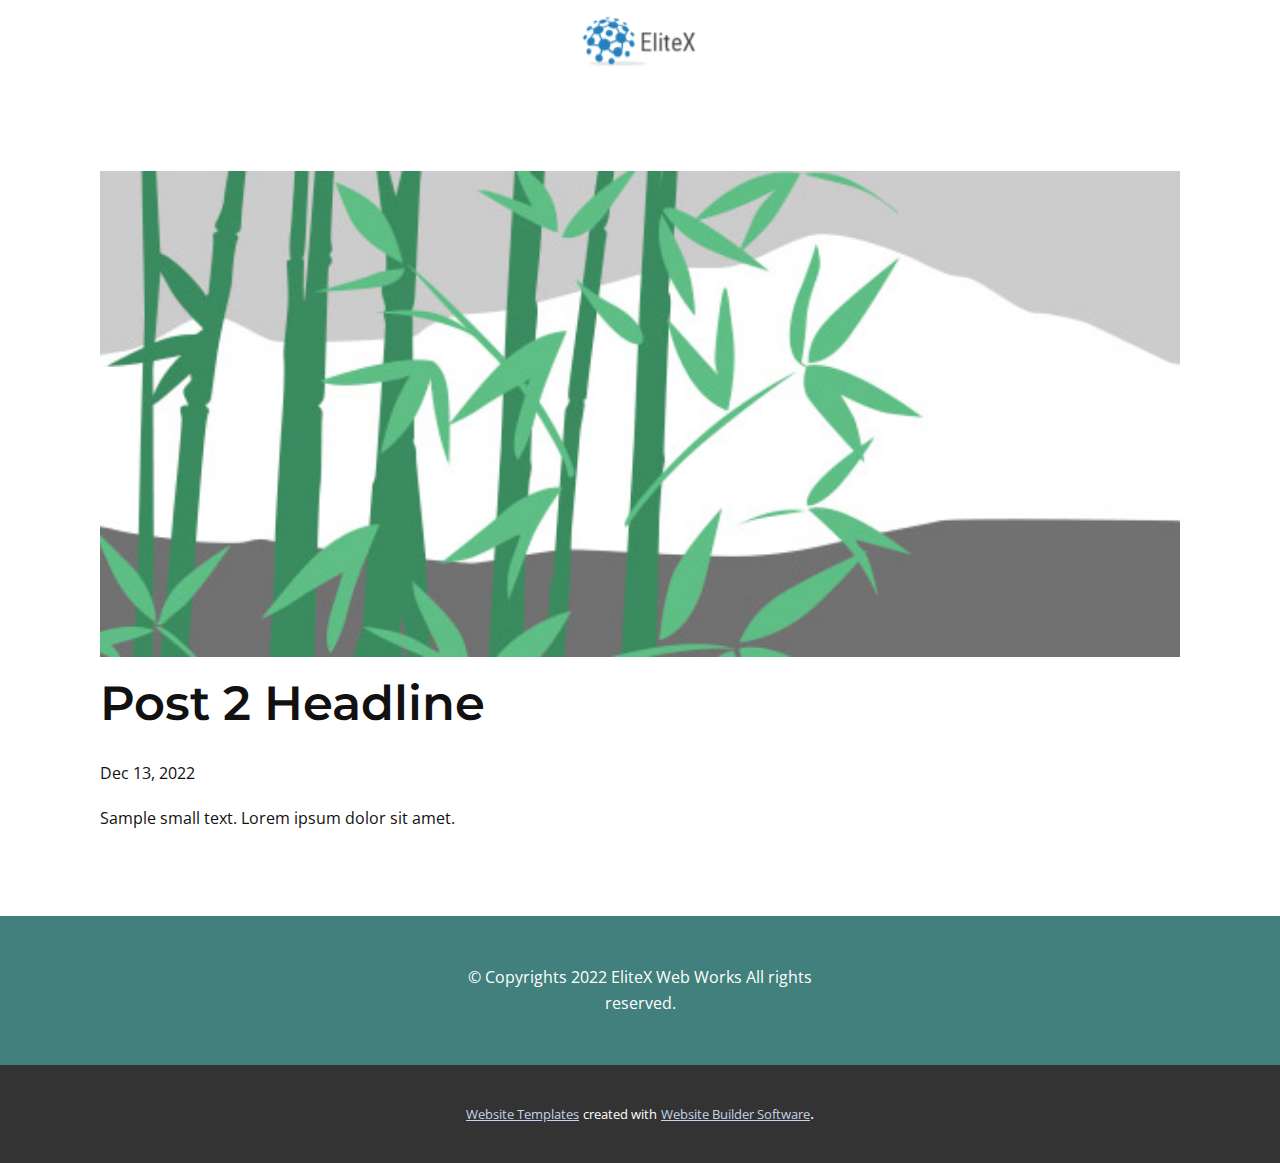
<file: Site2/blog/post-1.html>
<!DOCTYPE html>
<html style="font-size: 16px;" lang="en"><head>
    <meta name="viewport" content="width=device-width, initial-scale=1.0">
    <meta charset="utf-8">
    <meta name="keywords" content="Post 1 Headline">
    <meta name="description" content="">
    <title>Post 2 Headline</title>
    <link rel="stylesheet" href="../nicepage.css" media="screen">
<link rel="stylesheet" href="../Post-Template.css" media="screen">
    <script class="u-script" type="text/javascript" src="../jquery.js" defer=""></script>
    <script class="u-script" type="text/javascript" src="../nicepage.js" defer=""></script>
    <meta name="generator" content="Nicepage 5.1.5, nicepage.com">
    <link id="u-theme-google-font" rel="stylesheet" href="https://fonts.googleapis.com/css?family=Montserrat:100,100i,200,200i,300,300i,400,400i,500,500i,600,600i,700,700i,800,800i,900,900i|Open+Sans:300,300i,400,400i,500,500i,600,600i,700,700i,800,800i">
    
    
    <script type="application/ld+json">{
		"@context": "http://schema.org",
		"@type": "Organization",
		"name": "",
		"logo": "images/Capture1.png"
}</script>
    <meta name="theme-color" content="#1f324e">
  </head>
  <body class="u-body u-xl-mode" data-lang="en"><header class="u-clearfix u-header u-header" id="sec-ec5f"><div class="u-clearfix u-sheet u-valign-middle u-sheet-1">
        <a href="../Home.html" class="u-image u-logo u-image-1" data-image-width="93" data-image-height="42" title="Home" data-animation-name="pulse" data-animation-duration="1000" data-animation-direction="">
          <img src="../images/Capture1.png" class="u-logo-image u-logo-image-1">
        </a>
      </div></header>
    <section class="u-align-center u-clearfix u-section-1" id="sec-b602">
      <div class="u-clearfix u-sheet u-valign-middle-md u-valign-middle-sm u-valign-middle-xs u-sheet-1"><!--post_details--><!--post_details_options_json--><!--{"source":""}--><!--/post_details_options_json--><!--blog_post-->
        <div class="u-container-style u-expanded-width u-post-details u-post-details-1">
          <div class="u-container-layout u-valign-middle u-container-layout-1"><!--blog_post_image-->
            <img alt="" class="u-blog-control u-expanded-width u-image u-image-default u-image-1" src="../images/68f64b9d.jpeg"><!--/blog_post_image--><!--blog_post_header-->
            <h2 class="u-blog-control u-text u-text-1">Post 2 Headline</h2><!--/blog_post_header--><!--blog_post_metadata-->
            <div class="u-blog-control u-metadata u-metadata-1"><!--blog_post_metadata_date-->
              <span class="u-meta-date u-meta-icon">Dec 13, 2022</span><!--/blog_post_metadata_date--><!--blog_post_metadata_category-->
              <!--/blog_post_metadata_category--><!--blog_post_metadata_comments-->
              <!--/blog_post_metadata_comments-->
            </div><!--/blog_post_metadata--><!--blog_post_content-->
            <div class="u-align-justify u-blog-control u-post-content u-text u-text-2 fr-view">
  Sample small text. Lorem ipsum dolor sit amet.
  </div><!--/blog_post_content-->
          </div>
        </div><!--/blog_post--><!--/post_details-->
      </div>
    </section>
    
    
    <footer class="u-align-center u-clearfix u-footer u-palette-4-dark-2 u-footer" id="sec-c445"><div class="u-clearfix u-sheet u-sheet-1">
        <p class="u-small-text u-text u-text-variant u-text-1"> © Copyrights 2022 EliteX Web Works All rights reserved.</p>
      </div></footer>
    <section class="u-backlink u-clearfix u-grey-80">
      <a class="u-link" href="https://nicepage.com/website-templates" target="_blank">
        <span>Website Templates</span>
      </a>
      <p class="u-text">
        <span>created with</span>
      </p>
      <a class="u-link" href="" target="_blank">
        <span>Website Builder Software</span>
      </a>. 
    </section>
  
</body></html>
</file>
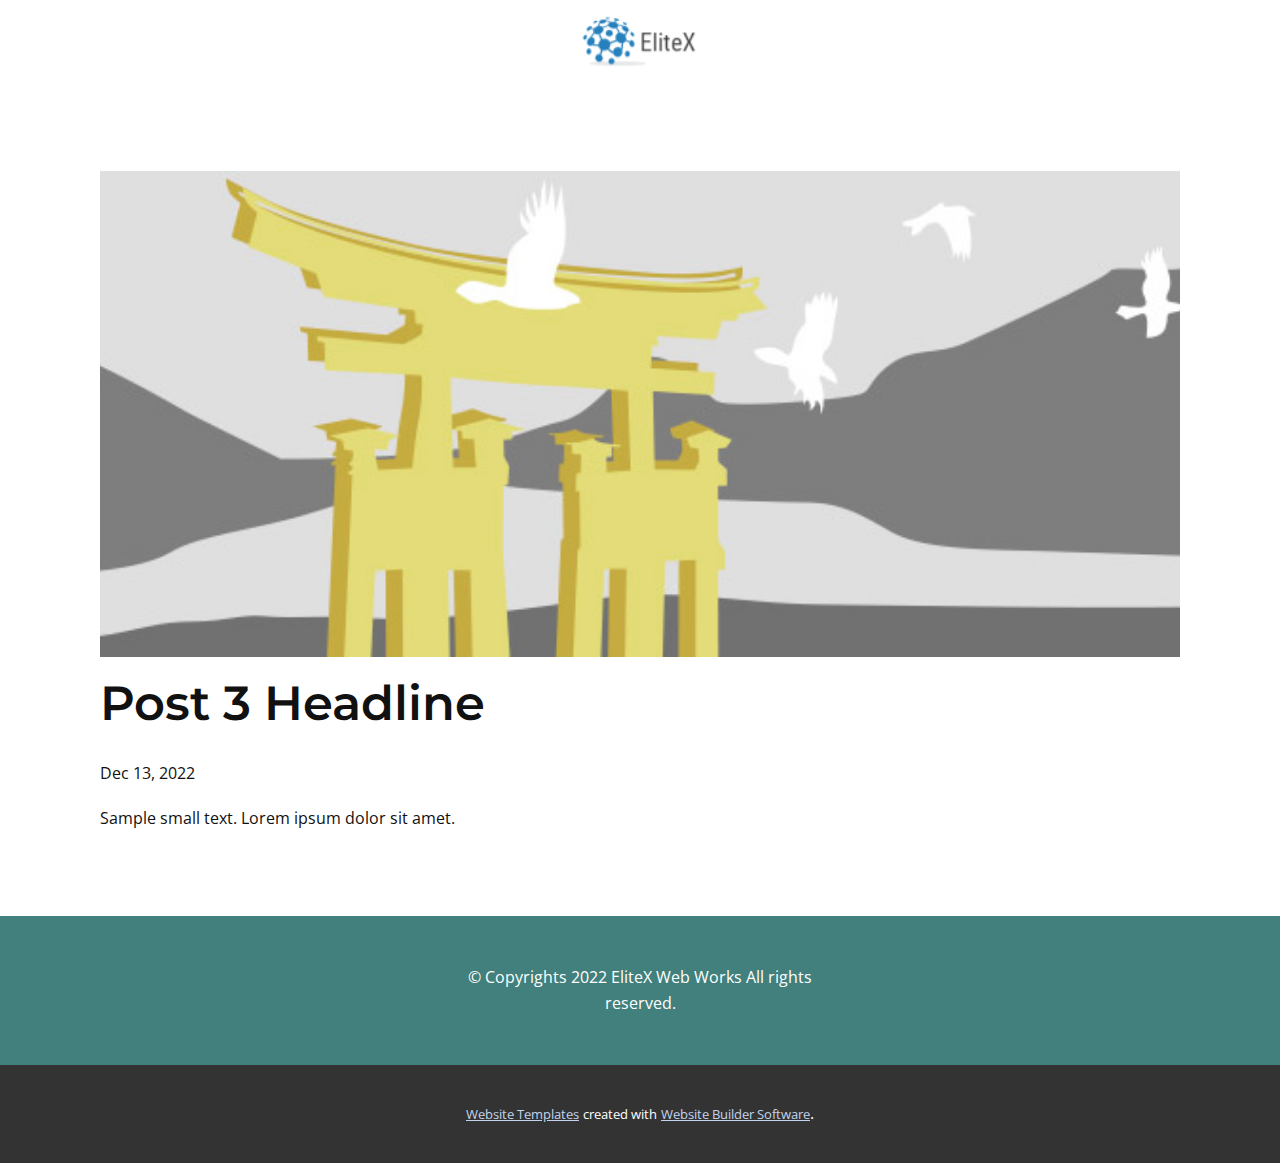
<file: Site2/blog/post-2.html>
<!DOCTYPE html>
<html style="font-size: 16px;" lang="en"><head>
    <meta name="viewport" content="width=device-width, initial-scale=1.0">
    <meta charset="utf-8">
    <meta name="keywords" content="Post 1 Headline">
    <meta name="description" content="">
    <title>Post 3 Headline</title>
    <link rel="stylesheet" href="../nicepage.css" media="screen">
<link rel="stylesheet" href="../Post-Template.css" media="screen">
    <script class="u-script" type="text/javascript" src="../jquery.js" defer=""></script>
    <script class="u-script" type="text/javascript" src="../nicepage.js" defer=""></script>
    <meta name="generator" content="Nicepage 5.1.5, nicepage.com">
    <link id="u-theme-google-font" rel="stylesheet" href="https://fonts.googleapis.com/css?family=Montserrat:100,100i,200,200i,300,300i,400,400i,500,500i,600,600i,700,700i,800,800i,900,900i|Open+Sans:300,300i,400,400i,500,500i,600,600i,700,700i,800,800i">
    
    
    <script type="application/ld+json">{
		"@context": "http://schema.org",
		"@type": "Organization",
		"name": "",
		"logo": "images/Capture1.png"
}</script>
    <meta name="theme-color" content="#1f324e">
  </head>
  <body class="u-body u-xl-mode" data-lang="en"><header class="u-clearfix u-header u-header" id="sec-ec5f"><div class="u-clearfix u-sheet u-valign-middle u-sheet-1">
        <a href="../Home.html" class="u-image u-logo u-image-1" data-image-width="93" data-image-height="42" title="Home" data-animation-name="pulse" data-animation-duration="1000" data-animation-direction="">
          <img src="../images/Capture1.png" class="u-logo-image u-logo-image-1">
        </a>
      </div></header>
    <section class="u-align-center u-clearfix u-section-1" id="sec-b602">
      <div class="u-clearfix u-sheet u-valign-middle-md u-valign-middle-sm u-valign-middle-xs u-sheet-1"><!--post_details--><!--post_details_options_json--><!--{"source":""}--><!--/post_details_options_json--><!--blog_post-->
        <div class="u-container-style u-expanded-width u-post-details u-post-details-1">
          <div class="u-container-layout u-valign-middle u-container-layout-1"><!--blog_post_image-->
            <img alt="" class="u-blog-control u-expanded-width u-image u-image-default u-image-1" src="../images/8ad73f3c.jpeg"><!--/blog_post_image--><!--blog_post_header-->
            <h2 class="u-blog-control u-text u-text-1">Post 3 Headline</h2><!--/blog_post_header--><!--blog_post_metadata-->
            <div class="u-blog-control u-metadata u-metadata-1"><!--blog_post_metadata_date-->
              <span class="u-meta-date u-meta-icon">Dec 13, 2022</span><!--/blog_post_metadata_date--><!--blog_post_metadata_category-->
              <!--/blog_post_metadata_category--><!--blog_post_metadata_comments-->
              <!--/blog_post_metadata_comments-->
            </div><!--/blog_post_metadata--><!--blog_post_content-->
            <div class="u-align-justify u-blog-control u-post-content u-text u-text-2 fr-view">
  Sample small text. Lorem ipsum dolor sit amet.
  </div><!--/blog_post_content-->
          </div>
        </div><!--/blog_post--><!--/post_details-->
      </div>
    </section>
    
    
    <footer class="u-align-center u-clearfix u-footer u-palette-4-dark-2 u-footer" id="sec-c445"><div class="u-clearfix u-sheet u-sheet-1">
        <p class="u-small-text u-text u-text-variant u-text-1"> © Copyrights 2022 EliteX Web Works All rights reserved.</p>
      </div></footer>
    <section class="u-backlink u-clearfix u-grey-80">
      <a class="u-link" href="https://nicepage.com/website-templates" target="_blank">
        <span>Website Templates</span>
      </a>
      <p class="u-text">
        <span>created with</span>
      </p>
      <a class="u-link" href="" target="_blank">
        <span>Website Builder Software</span>
      </a>. 
    </section>
  
</body></html>
</file>
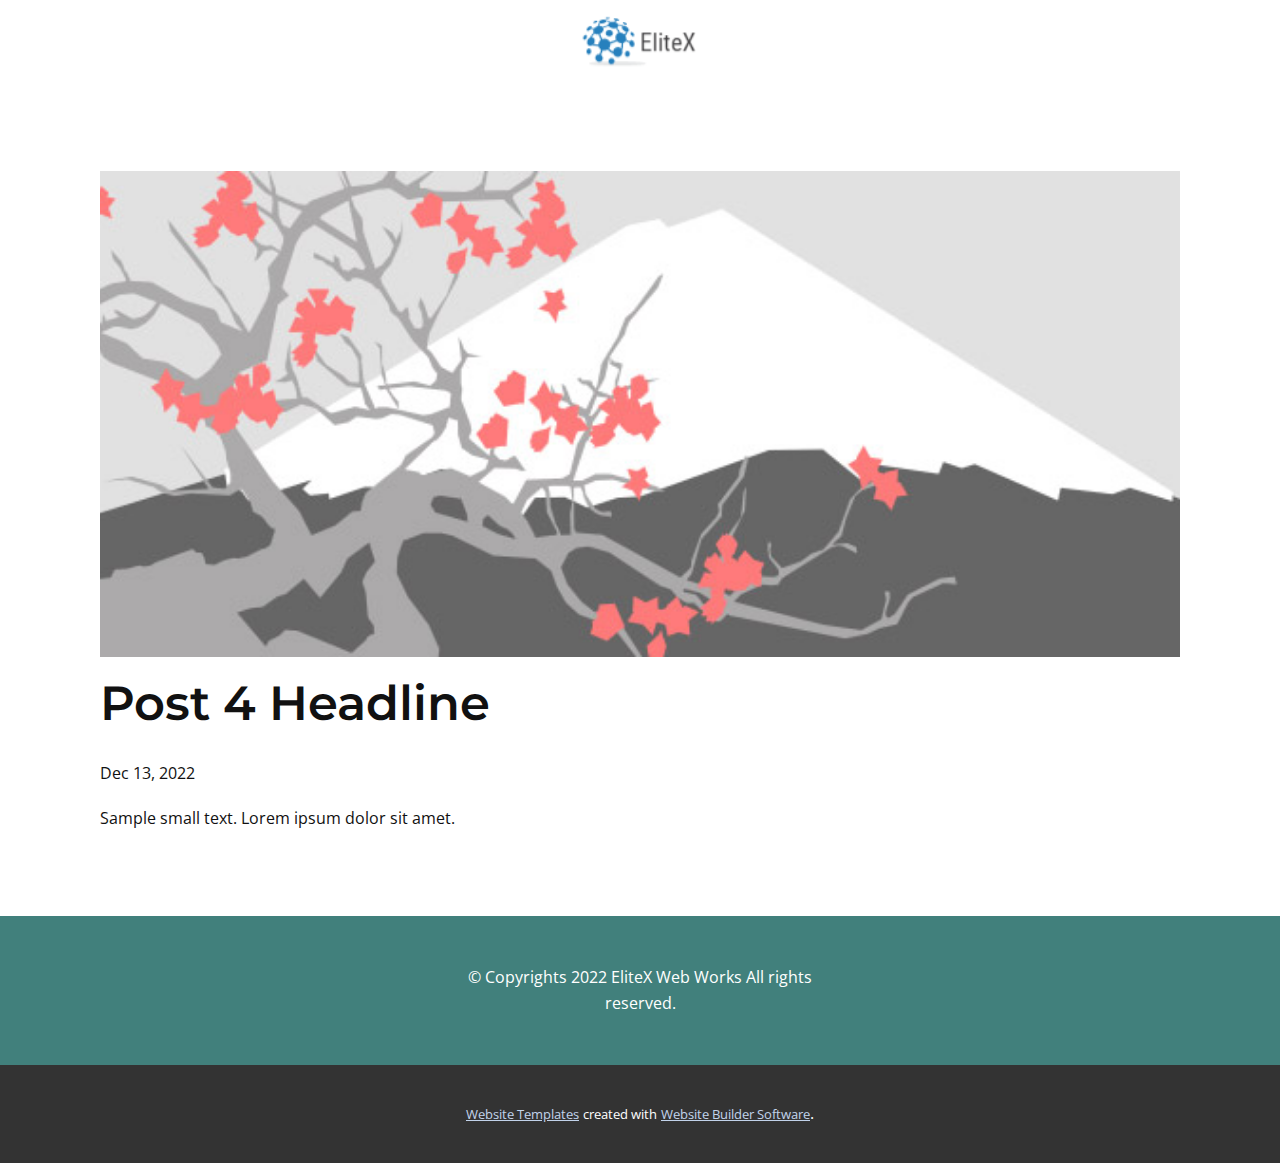
<file: Site2/blog/post-3.html>
<!DOCTYPE html>
<html style="font-size: 16px;" lang="en"><head>
    <meta name="viewport" content="width=device-width, initial-scale=1.0">
    <meta charset="utf-8">
    <meta name="keywords" content="Post 1 Headline">
    <meta name="description" content="">
    <title>Post 4 Headline</title>
    <link rel="stylesheet" href="../nicepage.css" media="screen">
<link rel="stylesheet" href="../Post-Template.css" media="screen">
    <script class="u-script" type="text/javascript" src="../jquery.js" defer=""></script>
    <script class="u-script" type="text/javascript" src="../nicepage.js" defer=""></script>
    <meta name="generator" content="Nicepage 5.1.5, nicepage.com">
    <link id="u-theme-google-font" rel="stylesheet" href="https://fonts.googleapis.com/css?family=Montserrat:100,100i,200,200i,300,300i,400,400i,500,500i,600,600i,700,700i,800,800i,900,900i|Open+Sans:300,300i,400,400i,500,500i,600,600i,700,700i,800,800i">
    
    
    <script type="application/ld+json">{
		"@context": "http://schema.org",
		"@type": "Organization",
		"name": "",
		"logo": "images/Capture1.png"
}</script>
    <meta name="theme-color" content="#1f324e">
  </head>
  <body class="u-body u-xl-mode" data-lang="en"><header class="u-clearfix u-header u-header" id="sec-ec5f"><div class="u-clearfix u-sheet u-valign-middle u-sheet-1">
        <a href="../Home.html" class="u-image u-logo u-image-1" data-image-width="93" data-image-height="42" title="Home" data-animation-name="pulse" data-animation-duration="1000" data-animation-direction="">
          <img src="../images/Capture1.png" class="u-logo-image u-logo-image-1">
        </a>
      </div></header>
    <section class="u-align-center u-clearfix u-section-1" id="sec-b602">
      <div class="u-clearfix u-sheet u-valign-middle-md u-valign-middle-sm u-valign-middle-xs u-sheet-1"><!--post_details--><!--post_details_options_json--><!--{"source":""}--><!--/post_details_options_json--><!--blog_post-->
        <div class="u-container-style u-expanded-width u-post-details u-post-details-1">
          <div class="u-container-layout u-valign-middle u-container-layout-1"><!--blog_post_image-->
            <img alt="" class="u-blog-control u-expanded-width u-image u-image-default u-image-1" src="../images/0fd3416c.jpeg"><!--/blog_post_image--><!--blog_post_header-->
            <h2 class="u-blog-control u-text u-text-1">Post 4 Headline</h2><!--/blog_post_header--><!--blog_post_metadata-->
            <div class="u-blog-control u-metadata u-metadata-1"><!--blog_post_metadata_date-->
              <span class="u-meta-date u-meta-icon">Dec 13, 2022</span><!--/blog_post_metadata_date--><!--blog_post_metadata_category-->
              <!--/blog_post_metadata_category--><!--blog_post_metadata_comments-->
              <!--/blog_post_metadata_comments-->
            </div><!--/blog_post_metadata--><!--blog_post_content-->
            <div class="u-align-justify u-blog-control u-post-content u-text u-text-2 fr-view">
  Sample small text. Lorem ipsum dolor sit amet.
  </div><!--/blog_post_content-->
          </div>
        </div><!--/blog_post--><!--/post_details-->
      </div>
    </section>
    
    
    <footer class="u-align-center u-clearfix u-footer u-palette-4-dark-2 u-footer" id="sec-c445"><div class="u-clearfix u-sheet u-sheet-1">
        <p class="u-small-text u-text u-text-variant u-text-1"> © Copyrights 2022 EliteX Web Works All rights reserved.</p>
      </div></footer>
    <section class="u-backlink u-clearfix u-grey-80">
      <a class="u-link" href="https://nicepage.com/website-templates" target="_blank">
        <span>Website Templates</span>
      </a>
      <p class="u-text">
        <span>created with</span>
      </p>
      <a class="u-link" href="" target="_blank">
        <span>Website Builder Software</span>
      </a>. 
    </section>
  
</body></html>
</file>
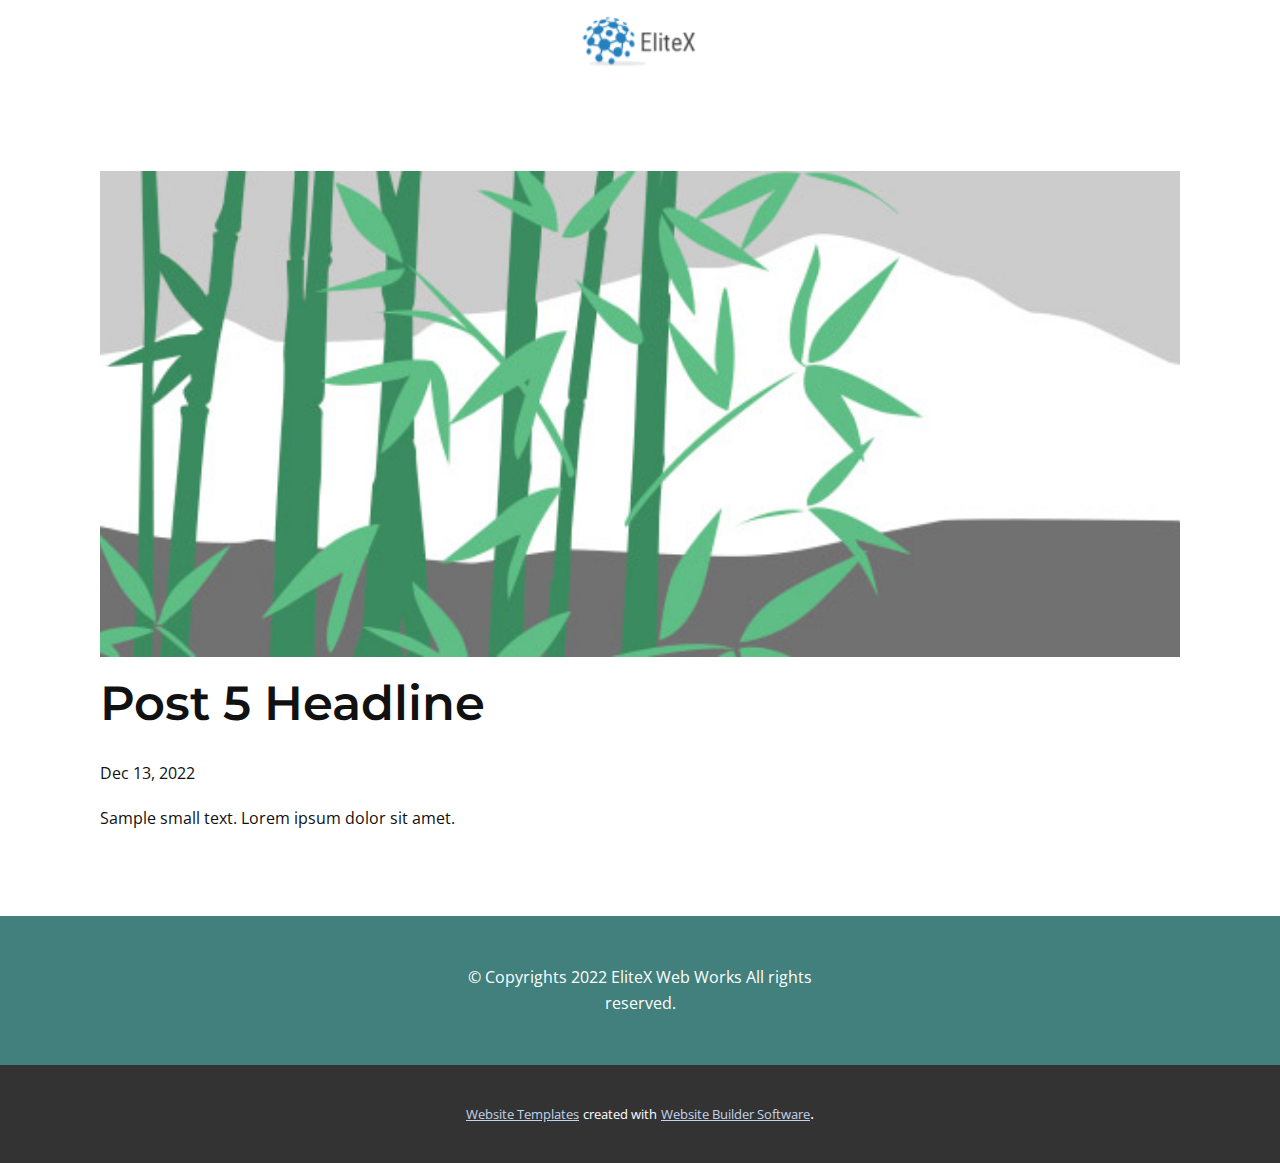
<file: Site2/blog/post-4.html>
<!DOCTYPE html>
<html style="font-size: 16px;" lang="en"><head>
    <meta name="viewport" content="width=device-width, initial-scale=1.0">
    <meta charset="utf-8">
    <meta name="keywords" content="Post 1 Headline">
    <meta name="description" content="">
    <title>Post 5 Headline</title>
    <link rel="stylesheet" href="../nicepage.css" media="screen">
<link rel="stylesheet" href="../Post-Template.css" media="screen">
    <script class="u-script" type="text/javascript" src="../jquery.js" defer=""></script>
    <script class="u-script" type="text/javascript" src="../nicepage.js" defer=""></script>
    <meta name="generator" content="Nicepage 5.1.5, nicepage.com">
    <link id="u-theme-google-font" rel="stylesheet" href="https://fonts.googleapis.com/css?family=Montserrat:100,100i,200,200i,300,300i,400,400i,500,500i,600,600i,700,700i,800,800i,900,900i|Open+Sans:300,300i,400,400i,500,500i,600,600i,700,700i,800,800i">
    
    
    <script type="application/ld+json">{
		"@context": "http://schema.org",
		"@type": "Organization",
		"name": "",
		"logo": "images/Capture1.png"
}</script>
    <meta name="theme-color" content="#1f324e">
  </head>
  <body class="u-body u-xl-mode" data-lang="en"><header class="u-clearfix u-header u-header" id="sec-ec5f"><div class="u-clearfix u-sheet u-valign-middle u-sheet-1">
        <a href="../Home.html" class="u-image u-logo u-image-1" data-image-width="93" data-image-height="42" title="Home" data-animation-name="pulse" data-animation-duration="1000" data-animation-direction="">
          <img src="../images/Capture1.png" class="u-logo-image u-logo-image-1">
        </a>
      </div></header>
    <section class="u-align-center u-clearfix u-section-1" id="sec-b602">
      <div class="u-clearfix u-sheet u-valign-middle-md u-valign-middle-sm u-valign-middle-xs u-sheet-1"><!--post_details--><!--post_details_options_json--><!--{"source":""}--><!--/post_details_options_json--><!--blog_post-->
        <div class="u-container-style u-expanded-width u-post-details u-post-details-1">
          <div class="u-container-layout u-valign-middle u-container-layout-1"><!--blog_post_image-->
            <img alt="" class="u-blog-control u-expanded-width u-image u-image-default u-image-1" src="../images/68f64b9d.jpeg"><!--/blog_post_image--><!--blog_post_header-->
            <h2 class="u-blog-control u-text u-text-1">Post 5 Headline</h2><!--/blog_post_header--><!--blog_post_metadata-->
            <div class="u-blog-control u-metadata u-metadata-1"><!--blog_post_metadata_date-->
              <span class="u-meta-date u-meta-icon">Dec 13, 2022</span><!--/blog_post_metadata_date--><!--blog_post_metadata_category-->
              <!--/blog_post_metadata_category--><!--blog_post_metadata_comments-->
              <!--/blog_post_metadata_comments-->
            </div><!--/blog_post_metadata--><!--blog_post_content-->
            <div class="u-align-justify u-blog-control u-post-content u-text u-text-2 fr-view">
  Sample small text. Lorem ipsum dolor sit amet.
  </div><!--/blog_post_content-->
          </div>
        </div><!--/blog_post--><!--/post_details-->
      </div>
    </section>
    
    
    <footer class="u-align-center u-clearfix u-footer u-palette-4-dark-2 u-footer" id="sec-c445"><div class="u-clearfix u-sheet u-sheet-1">
        <p class="u-small-text u-text u-text-variant u-text-1"> © Copyrights 2022 EliteX Web Works All rights reserved.</p>
      </div></footer>
    <section class="u-backlink u-clearfix u-grey-80">
      <a class="u-link" href="https://nicepage.com/website-templates" target="_blank">
        <span>Website Templates</span>
      </a>
      <p class="u-text">
        <span>created with</span>
      </p>
      <a class="u-link" href="" target="_blank">
        <span>Website Builder Software</span>
      </a>. 
    </section>
  
</body></html>
</file>
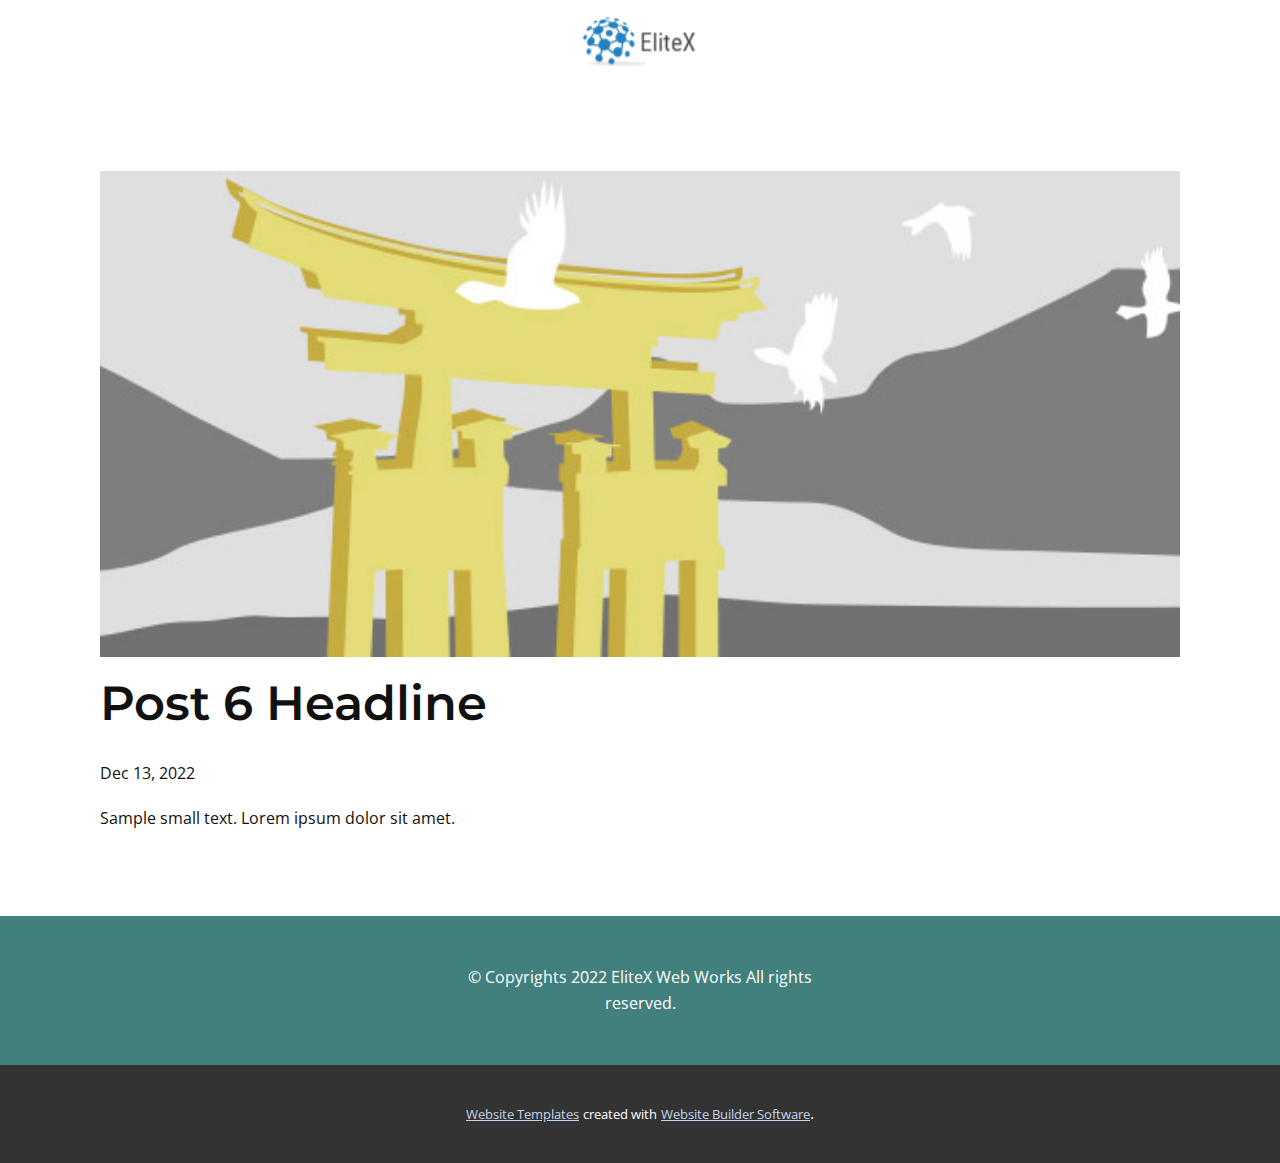
<file: Site2/blog/post-5.html>
<!DOCTYPE html>
<html style="font-size: 16px;" lang="en"><head>
    <meta name="viewport" content="width=device-width, initial-scale=1.0">
    <meta charset="utf-8">
    <meta name="keywords" content="Post 1 Headline">
    <meta name="description" content="">
    <title>Post 6 Headline</title>
    <link rel="stylesheet" href="../nicepage.css" media="screen">
<link rel="stylesheet" href="../Post-Template.css" media="screen">
    <script class="u-script" type="text/javascript" src="../jquery.js" defer=""></script>
    <script class="u-script" type="text/javascript" src="../nicepage.js" defer=""></script>
    <meta name="generator" content="Nicepage 5.1.5, nicepage.com">
    <link id="u-theme-google-font" rel="stylesheet" href="https://fonts.googleapis.com/css?family=Montserrat:100,100i,200,200i,300,300i,400,400i,500,500i,600,600i,700,700i,800,800i,900,900i|Open+Sans:300,300i,400,400i,500,500i,600,600i,700,700i,800,800i">
    
    
    <script type="application/ld+json">{
		"@context": "http://schema.org",
		"@type": "Organization",
		"name": "",
		"logo": "images/Capture1.png"
}</script>
    <meta name="theme-color" content="#1f324e">
  </head>
  <body class="u-body u-xl-mode" data-lang="en"><header class="u-clearfix u-header u-header" id="sec-ec5f"><div class="u-clearfix u-sheet u-valign-middle u-sheet-1">
        <a href="../Home.html" class="u-image u-logo u-image-1" data-image-width="93" data-image-height="42" title="Home" data-animation-name="pulse" data-animation-duration="1000" data-animation-direction="">
          <img src="../images/Capture1.png" class="u-logo-image u-logo-image-1">
        </a>
      </div></header>
    <section class="u-align-center u-clearfix u-section-1" id="sec-b602">
      <div class="u-clearfix u-sheet u-valign-middle-md u-valign-middle-sm u-valign-middle-xs u-sheet-1"><!--post_details--><!--post_details_options_json--><!--{"source":""}--><!--/post_details_options_json--><!--blog_post-->
        <div class="u-container-style u-expanded-width u-post-details u-post-details-1">
          <div class="u-container-layout u-valign-middle u-container-layout-1"><!--blog_post_image-->
            <img alt="" class="u-blog-control u-expanded-width u-image u-image-default u-image-1" src="../images/8ad73f3c.jpeg"><!--/blog_post_image--><!--blog_post_header-->
            <h2 class="u-blog-control u-text u-text-1">Post 6 Headline</h2><!--/blog_post_header--><!--blog_post_metadata-->
            <div class="u-blog-control u-metadata u-metadata-1"><!--blog_post_metadata_date-->
              <span class="u-meta-date u-meta-icon">Dec 13, 2022</span><!--/blog_post_metadata_date--><!--blog_post_metadata_category-->
              <!--/blog_post_metadata_category--><!--blog_post_metadata_comments-->
              <!--/blog_post_metadata_comments-->
            </div><!--/blog_post_metadata--><!--blog_post_content-->
            <div class="u-align-justify u-blog-control u-post-content u-text u-text-2 fr-view">
  Sample small text. Lorem ipsum dolor sit amet.
  </div><!--/blog_post_content-->
          </div>
        </div><!--/blog_post--><!--/post_details-->
      </div>
    </section>
    
    
    <footer class="u-align-center u-clearfix u-footer u-palette-4-dark-2 u-footer" id="sec-c445"><div class="u-clearfix u-sheet u-sheet-1">
        <p class="u-small-text u-text u-text-variant u-text-1"> © Copyrights 2022 EliteX Web Works All rights reserved.</p>
      </div></footer>
    <section class="u-backlink u-clearfix u-grey-80">
      <a class="u-link" href="https://nicepage.com/website-templates" target="_blank">
        <span>Website Templates</span>
      </a>
      <p class="u-text">
        <span>created with</span>
      </p>
      <a class="u-link" href="" target="_blank">
        <span>Website Builder Software</span>
      </a>. 
    </section>
  
</body></html>
</file>
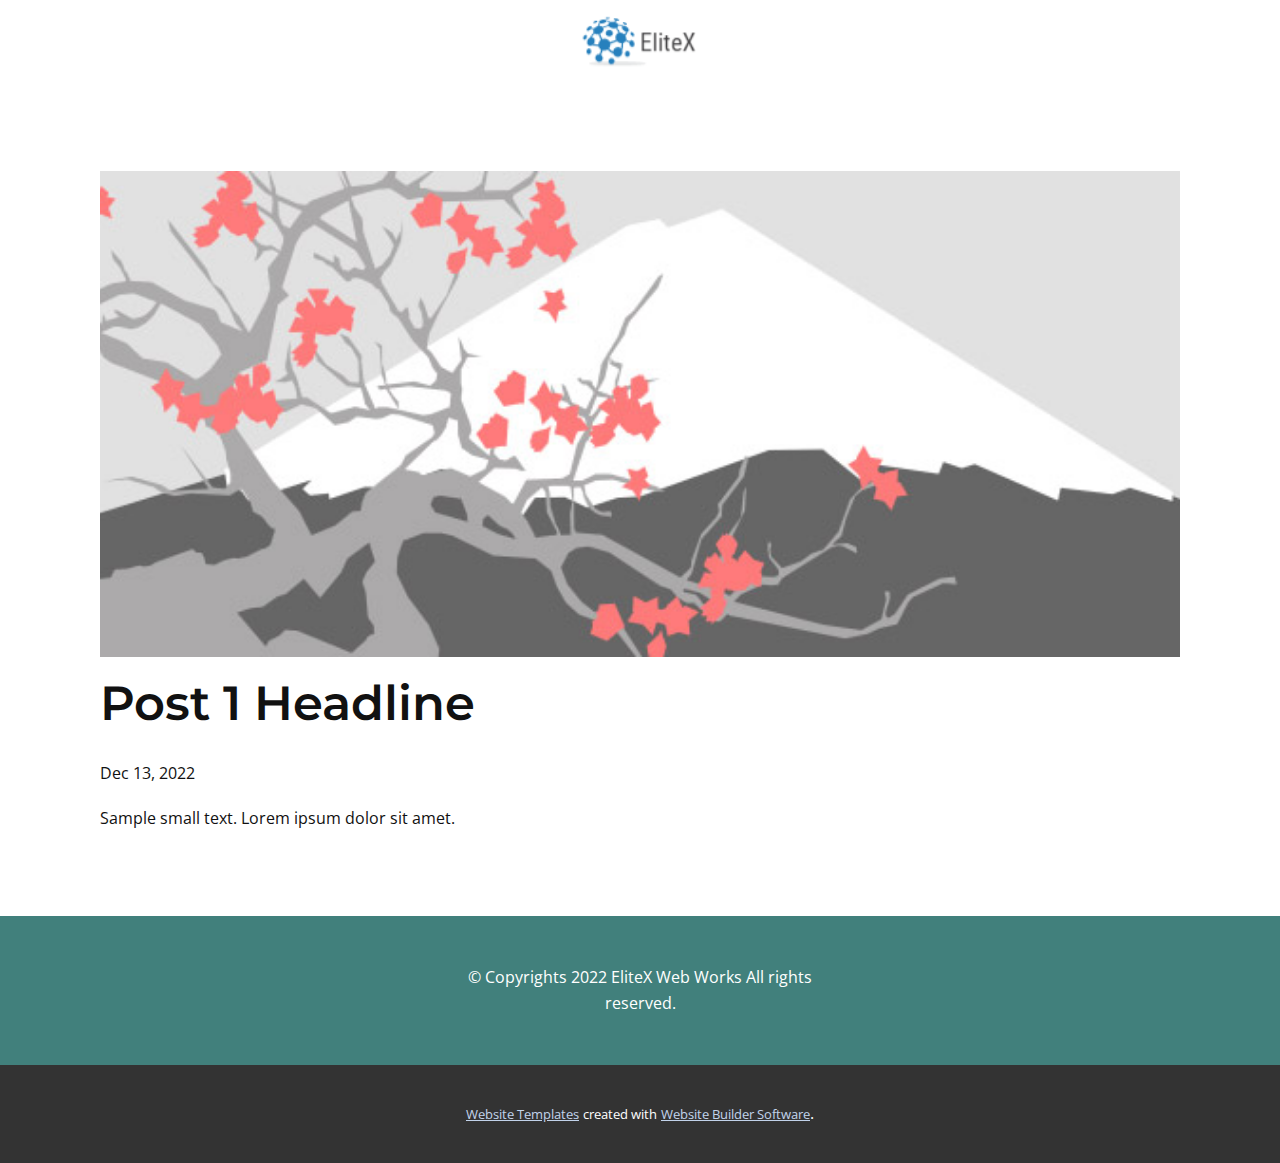
<file: Site2/blog/post.html>
<!DOCTYPE html>
<html style="font-size: 16px;" lang="en"><head>
    <meta name="viewport" content="width=device-width, initial-scale=1.0">
    <meta charset="utf-8">
    <meta name="keywords" content="Post 1 Headline">
    <meta name="description" content="">
    <title>Post 1 Headline</title>
    <link rel="stylesheet" href="../nicepage.css" media="screen">
<link rel="stylesheet" href="../Post-Template.css" media="screen">
    <script class="u-script" type="text/javascript" src="../jquery.js" defer=""></script>
    <script class="u-script" type="text/javascript" src="../nicepage.js" defer=""></script>
    <meta name="generator" content="Nicepage 5.1.5, nicepage.com">
    <link id="u-theme-google-font" rel="stylesheet" href="https://fonts.googleapis.com/css?family=Montserrat:100,100i,200,200i,300,300i,400,400i,500,500i,600,600i,700,700i,800,800i,900,900i|Open+Sans:300,300i,400,400i,500,500i,600,600i,700,700i,800,800i">
    
    
    <script type="application/ld+json">{
		"@context": "http://schema.org",
		"@type": "Organization",
		"name": "",
		"logo": "images/Capture1.png"
}</script>
    <meta name="theme-color" content="#1f324e">
  </head>
  <body class="u-body u-xl-mode" data-lang="en"><header class="u-clearfix u-header u-header" id="sec-ec5f"><div class="u-clearfix u-sheet u-valign-middle u-sheet-1">
        <a href="../Home.html" class="u-image u-logo u-image-1" data-image-width="93" data-image-height="42" title="Home" data-animation-name="pulse" data-animation-duration="1000" data-animation-direction="">
          <img src="../images/Capture1.png" class="u-logo-image u-logo-image-1">
        </a>
      </div></header>
    <section class="u-align-center u-clearfix u-section-1" id="sec-b602">
      <div class="u-clearfix u-sheet u-valign-middle-md u-valign-middle-sm u-valign-middle-xs u-sheet-1"><!--post_details--><!--post_details_options_json--><!--{"source":""}--><!--/post_details_options_json--><!--blog_post-->
        <div class="u-container-style u-expanded-width u-post-details u-post-details-1">
          <div class="u-container-layout u-valign-middle u-container-layout-1"><!--blog_post_image-->
            <img alt="" class="u-blog-control u-expanded-width u-image u-image-default u-image-1" src="../images/0fd3416c.jpeg"><!--/blog_post_image--><!--blog_post_header-->
            <h2 class="u-blog-control u-text u-text-1">Post 1 Headline</h2><!--/blog_post_header--><!--blog_post_metadata-->
            <div class="u-blog-control u-metadata u-metadata-1"><!--blog_post_metadata_date-->
              <span class="u-meta-date u-meta-icon">Dec 13, 2022</span><!--/blog_post_metadata_date--><!--blog_post_metadata_category-->
              <!--/blog_post_metadata_category--><!--blog_post_metadata_comments-->
              <!--/blog_post_metadata_comments-->
            </div><!--/blog_post_metadata--><!--blog_post_content-->
            <div class="u-align-justify u-blog-control u-post-content u-text u-text-2 fr-view">
  Sample small text. Lorem ipsum dolor sit amet.
  </div><!--/blog_post_content-->
          </div>
        </div><!--/blog_post--><!--/post_details-->
      </div>
    </section>
    
    
    <footer class="u-align-center u-clearfix u-footer u-palette-4-dark-2 u-footer" id="sec-c445"><div class="u-clearfix u-sheet u-sheet-1">
        <p class="u-small-text u-text u-text-variant u-text-1"> © Copyrights 2022 EliteX Web Works All rights reserved.</p>
      </div></footer>
    <section class="u-backlink u-clearfix u-grey-80">
      <a class="u-link" href="https://nicepage.com/website-templates" target="_blank">
        <span>Website Templates</span>
      </a>
      <p class="u-text">
        <span>created with</span>
      </p>
      <a class="u-link" href="" target="_blank">
        <span>Website Builder Software</span>
      </a>. 
    </section>
  
</body></html>
</file>
